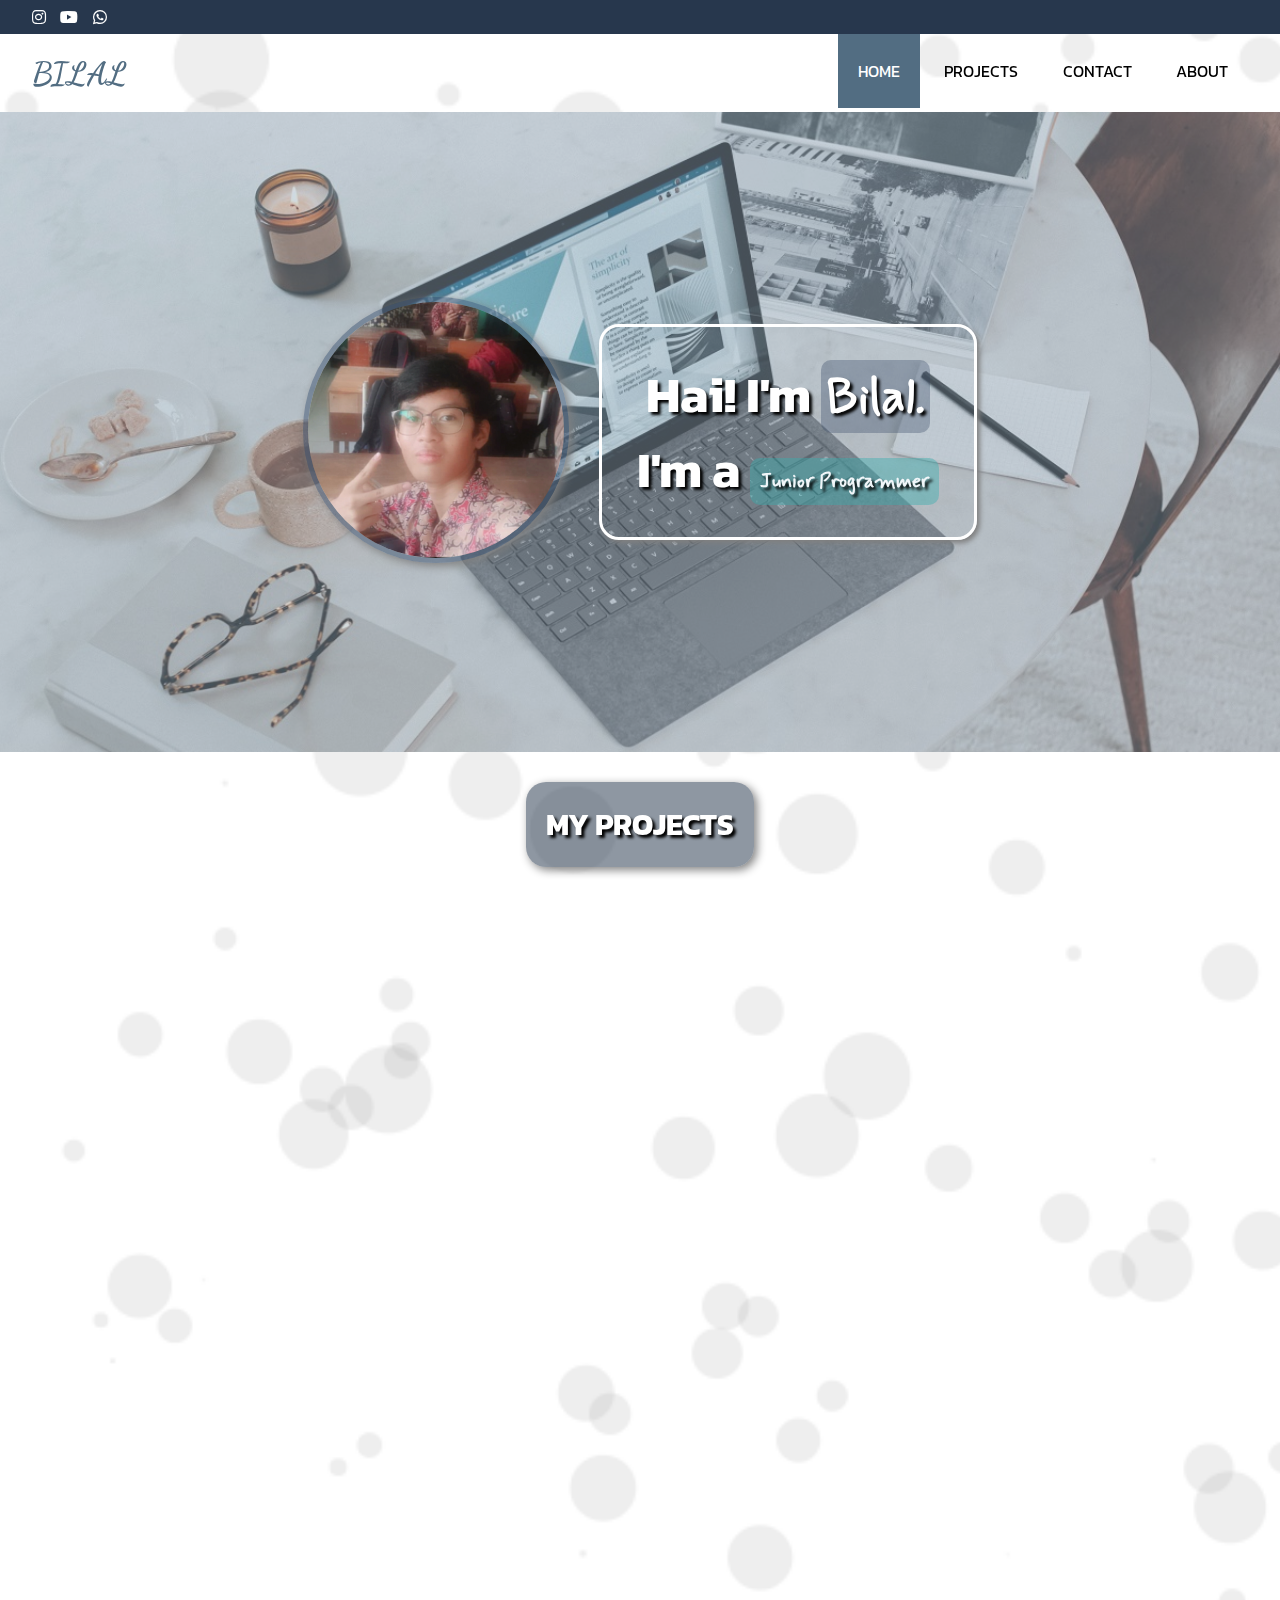
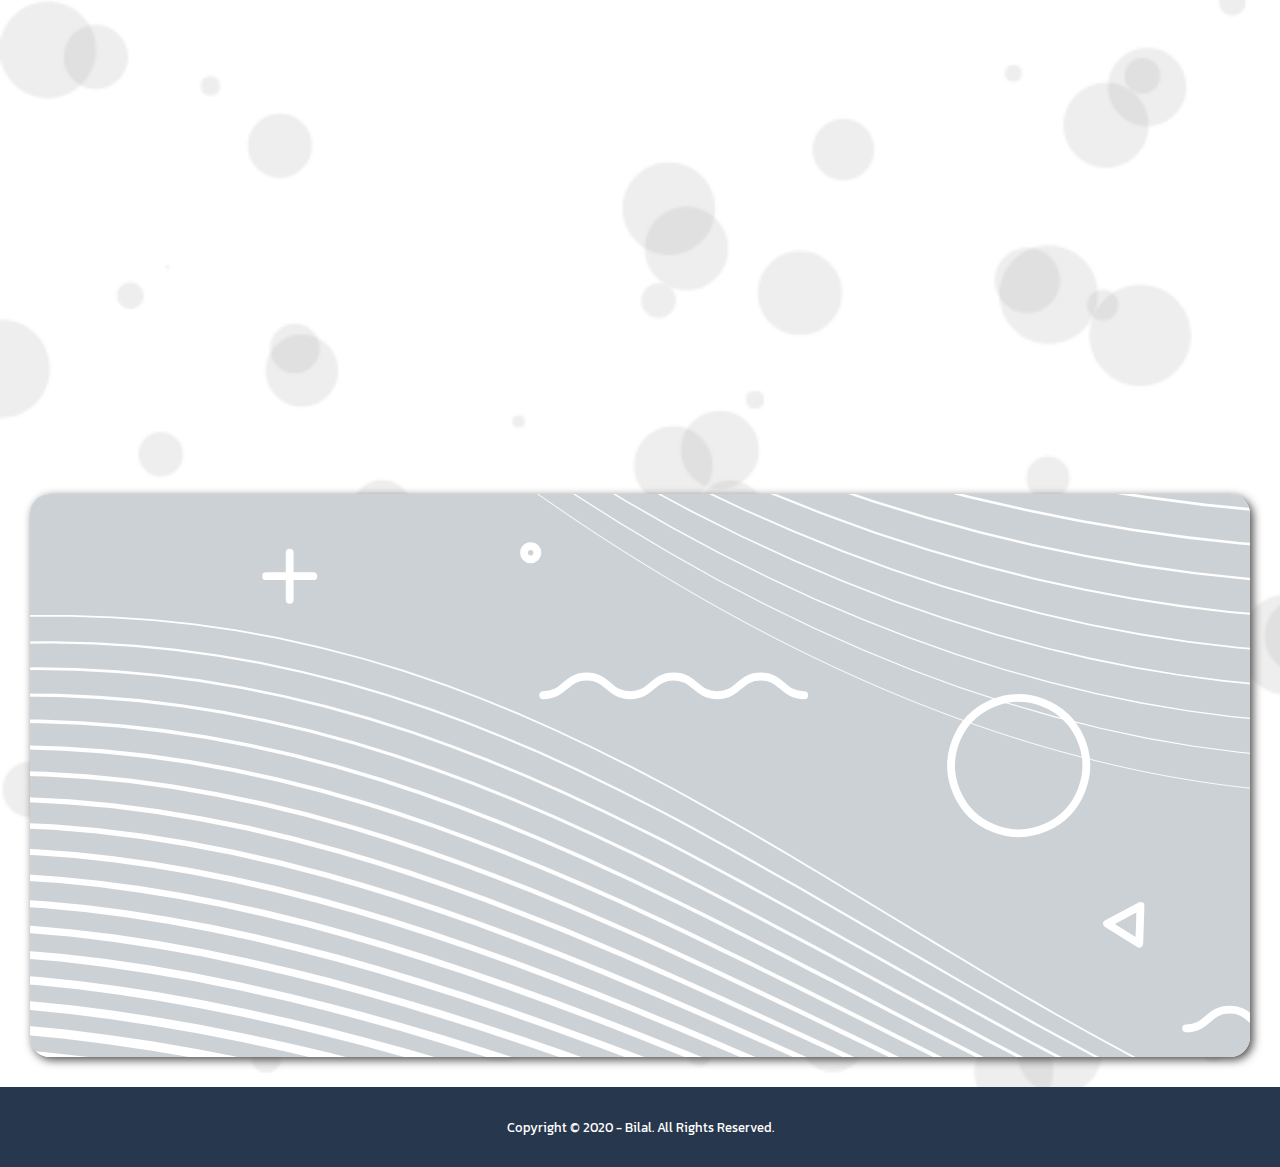
<file: index.html>
<!DOCTYPE html>
<html>
<head>
	<meta charset="utf-8">
	<meta name="viewport" content="width=device-width, initial-scale=1">
	<title>Home</title>
	<link rel="icon" href="img/icon.png" type="image/icon type">
	<link rel="preconnect" href="https://fonts.googleapis.com">
	<link rel="preconnect" href="https://fonts.gstatic.com" crossorigin>
	<link href="https://fonts.googleapis.com/css2?family=Dancing+Script&family=Kanit&family=Mynerve&family=Nunito+Sans&family=Pacifico&family=Roboto&family=WindSong&display=swap" rel="stylesheet">
	<link rel="stylesheet" type="text/css" href="css/style.css">
	<link rel="stylesheet" type="text/css" href="https://cdnjs.cloudflare.com/ajax/libs/font-awesome/5.13.0/css/all.min.css">
	<script src="https://code.jquery.com/jquery-3.5.1.min.js" integrity="sha256-9/aliU8dGd2tb6OSsuzixeV4y/faTqgFtohetphbbj0=" crossorigin="anonymous"></script>
	<link href="https://unpkg.com/aos@2.3.1/dist/aos.css" rel="stylesheet">
	<script src="https://unpkg.com/aos@2.3.1/dist/aos.js"></script>
</head>
<body>
	<!-- loader -->
	<!-- <div class="bg-loader">	
		<div class="loader"></div>
	</div> -->

	<!-- header -->
	<div class="medsos">
		<div class="container">
			<ul>
				<li data-aos="zoom-in-down" data-aos-once="true" data-aos-duration="1000" data-aos-delay="300"
				data-aos-easing="ease-in"><a href="https://www.instagram.com/chocolal_s/"><i class="fab fa-instagram"></i></a></li>
				<li data-aos="zoom-in-down" data-aos-once="true" data-aos-duration="1000" data-aos-delay="600"
				data-aos-easing="ease-in"><a href="https://www.youtube.com"><i class="fab fa-youtube"></i></a></li>
				<li data-aos="zoom-in-down" data-aos-once="true" data-aos-duration="1000" data-aos-delay="900"
				data-aos-easing="ease-in"><a href="https://wa.me/0895340180343?text="><i class="fab fa-whatsapp"></i></a></li>
			</ul>
		</div>
	</div>
	<header>
		<div class="container">
			<h1 data-aos="zoom-in-right" data-aos-once="true" data-aos-duration="1000" data-aos-delay="100"
			data-aos-easing="ease-out-cubic"><a href="index.html">BILAL</a></h1>
			<ul>
				<li class="active" data-aos="zoom-in-down" data-aos-once="true" data-aos-duration="1000" data-aos-delay="600"
				data-aos-easing="ease-in"><a href="index.html">HOME</a></li>
				<li data-aos="zoom-in-down" data-aos-once="true" data-aos-duration="1000" data-aos-delay="800"
				data-aos-easing="ease-in"><a href="service.html">PROJECTS</a></li>
				<li data-aos="zoom-in-down" data-aos-once="true" data-aos-duration="1000" data-aos-delay="1000"
				data-aos-easing="ease-in"><a href="contact.html">CONTACT</a></li>
				<li data-aos="zoom-in-down" data-aos-once="true" data-aos-duration="1000" data-aos-delay="1200"
				data-aos-easing="ease-in"><a href="about.html">ABOUT</a></li>
			</ul>
		</div>
	</header>	
	
	<!-- banner -->
	<section class="banner">
		<div class="container-oval">
			<img data-aos="fade-right" data-aos-once="true" data-aos-duration="1000" data-aos-delay="200"
			data-aos-easing="ease-in" src="img/pp.jpeg" class="oval-image">
		</div>
		<div class="jumbo" data-aos="fade-left" data-aos-once="true" data-aos-duration="1000" data-aos-delay="200"
		data-aos-easing="ease-in">
			<h1 data-aos="fade-left" data-aos-once="true" data-aos-duration="1000" data-aos-delay="1000"
			data-aos-easing="ease-in">Hai! I'm <span class="style2">Bilal.</span></h1>
			<h1 data-aos="fade-left" data-aos-once="true" data-aos-duration="1000" data-aos-delay="1500"
			data-aos-easing="ease-in">I'm a <span class="style1">Junior Programmer</span></h1>
		</div>
	</section>
	<!-- project -->
	<div class="main-content">
		<div class="content">
		<!-- my project -->
			<article id="my-project" class="my-project">
				<h3 data-aos="fade-down" data-aos-once="true" data-aos-duration="1000" data-aos-delay="100"
			data-aos-easing="ease-in">MY PROJECTS</h3>
				<!-- part 1 -->
				<div class="project-container" data-aos="fade-down" data-aos-once="true" data-aos-duration="1000" data-aos-delay="1000"
				data-aos-easing="ease-in">
					<div class="project">
						<img class="project-img" src="img/shooterio.png" alt="shooter io" width="300px" height="210px" >
						<h4 class="project-title">Shooter Io</h4>
						<p class="project-description">Game ShooterIo menggunakan platform Scratch.</p>
					</div>

					<div class="project">
						<img class="project-img" src="img/memory-game.png" alt="memory game" width="300px" height="210px" >
						<h4 class="project-title">Memory Game</h4>
						<p class="project-description">Game Memory Game menggunakan platform Phaser.</p>
					</div>
				</div>
				<!-- part 2 -->
				<div class="project-container" data-aos="fade-down" data-aos-once="true" data-aos-duration="1000" data-aos-delay="1000"
				data-aos-easing="ease-in">				
					<div class="project">
						<img class="project-img" src="img/mathfighter.png" alt="math fighter" width="300px" height="210px" >
						<h4 class="project-title">Math Fighter</h4>
						<p class="project-description">Game Math Fighter menggunakan Bahasa Pemrograman Javascript.</p>
					</div>
					<div class="project">
						<img class="project-img" src="img/huntingalien.png" alt="hunting alien" width="300px" height="210px" >
						<h4 class="project-title">Hunting Alien</h4>
						<p class="project-description">Game Hunting Alien menggunakan Bahasa Pemrograman Javascript.</p>
					</div>
				</div>
				<div class="project-container" data-aos="fade-down" data-aos-once="true" data-aos-duration="1000" data-aos-delay="100"
				data-aos-easing="ease-in">				
					<div class="project">
						<img class="project-img" src="img/florist-shop.png" alt="florist shop" width="300px" height="210px" >
						<h4 class="project-title">Florist Shop</h4>
						<p class="project-description">web E-commerce untuk Toko Bunga dan Karangan Bunga</p>
					</div>
				</div>
			</article>
		</div>
	</div>
	<!-- service -->
	<section class="service">
		<div class="container">
			<h3 data-aos="fade-down" data-aos-once="true" data-aos-duration="1000" data-aos-delay="100"
			data-aos-easing="ease-in">EXPERIENCE</h3>
			<div class="box" data-aos="fade-up" data-aos-once="true" data-aos-duration="1000" data-aos-delay="100"
			data-aos-easing="ease-in">
				<div class="col-1" data-aos="fade-down" data-aos-once="true" data-aos-duration="1000" data-aos-delay="600"
				data-aos-easing="ease-in">
					<div class="icon"><i class="fas fa-mobile"></i></div>
					<h4>GAME DEVELOPMENT <br>WITH PHASER</h4>
					<p>2 Years</p>
				</div>
				<div class="col-2" data-aos="fade-down" data-aos-once="true" data-aos-duration="1000" data-aos-delay="1100"
				data-aos-easing="ease-in">
					<div class="icon"><i class="fas fa-globe"></i></div>
					<h4>WEBSITE <br> DEVELOPMENT</h4>
					<p>1 Year</p>
				</div>
				<div class="col-3" data-aos="fade-down" data-aos-once="true" data-aos-duration="1000" data-aos-delay="1600"
				data-aos-easing="ease-in">
					<div class="icon"><i class="fas fa-edit"></i></div>
					<h4>VISUAL <br>DESIGN<br></h4>
					<p>1 Year</p>
				</div>
				<div class="col-4" data-aos="fade-down" data-aos-once="true" data-aos-duration="1000" data-aos-delay="2100"
				data-aos-easing="ease-in">
					<div class="icon"><i class="fas fa-chart-bar"></i></div>
					<h4>GAME DEVELOPMENT <br>WITH SCRATCH</h4>
					<p>1 Year</p>
				</div>
			</div>
		</div>
	</section>



	<!-- footer -->
	<footer>
		<div class="container">
			<small>Copyright &copy; 2020 - Bilal. All Rights Reserved.</small>
		</div>
	</footer>


	<!-- <script type="text/javascript">
		$(document).ready(function(){
			$(".bg-loader").hide();
		})
	</script> -->
	<script>
		AOS.init();
	</script>
</body>
</html>
</file>
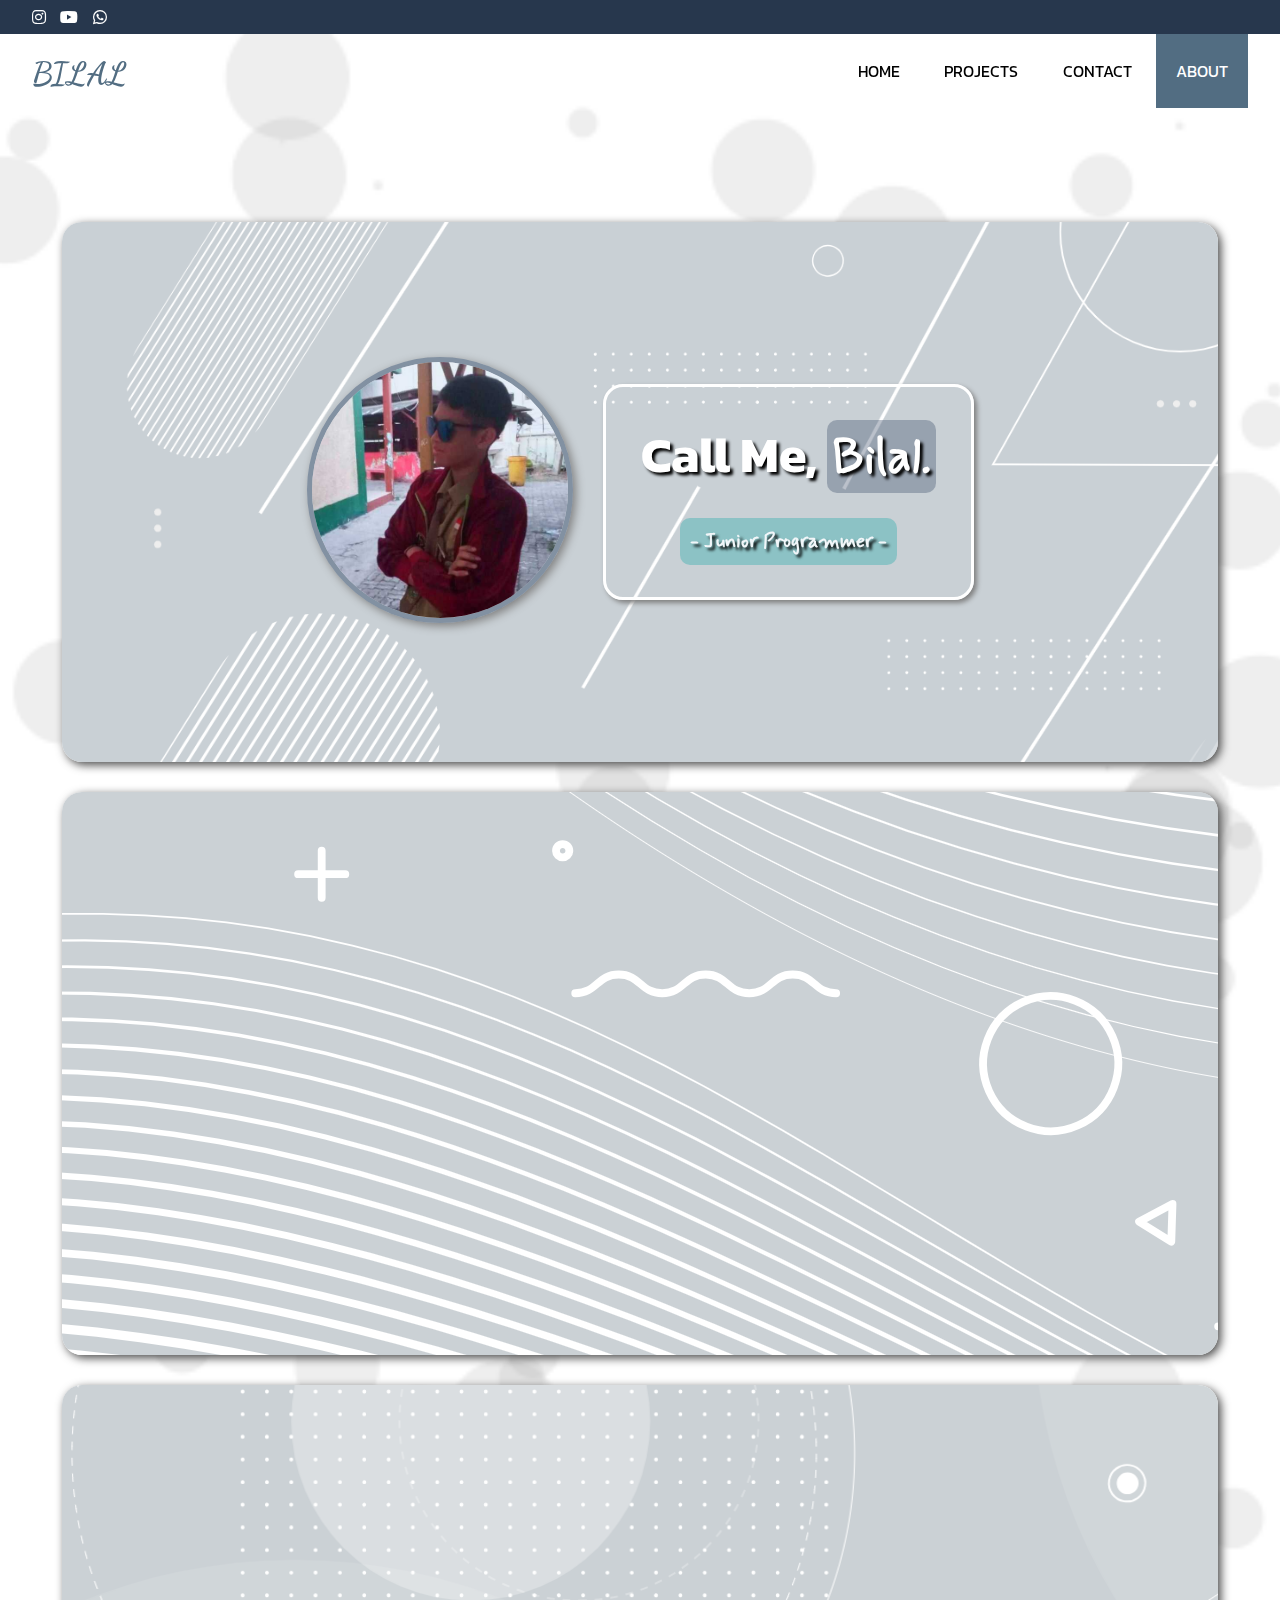
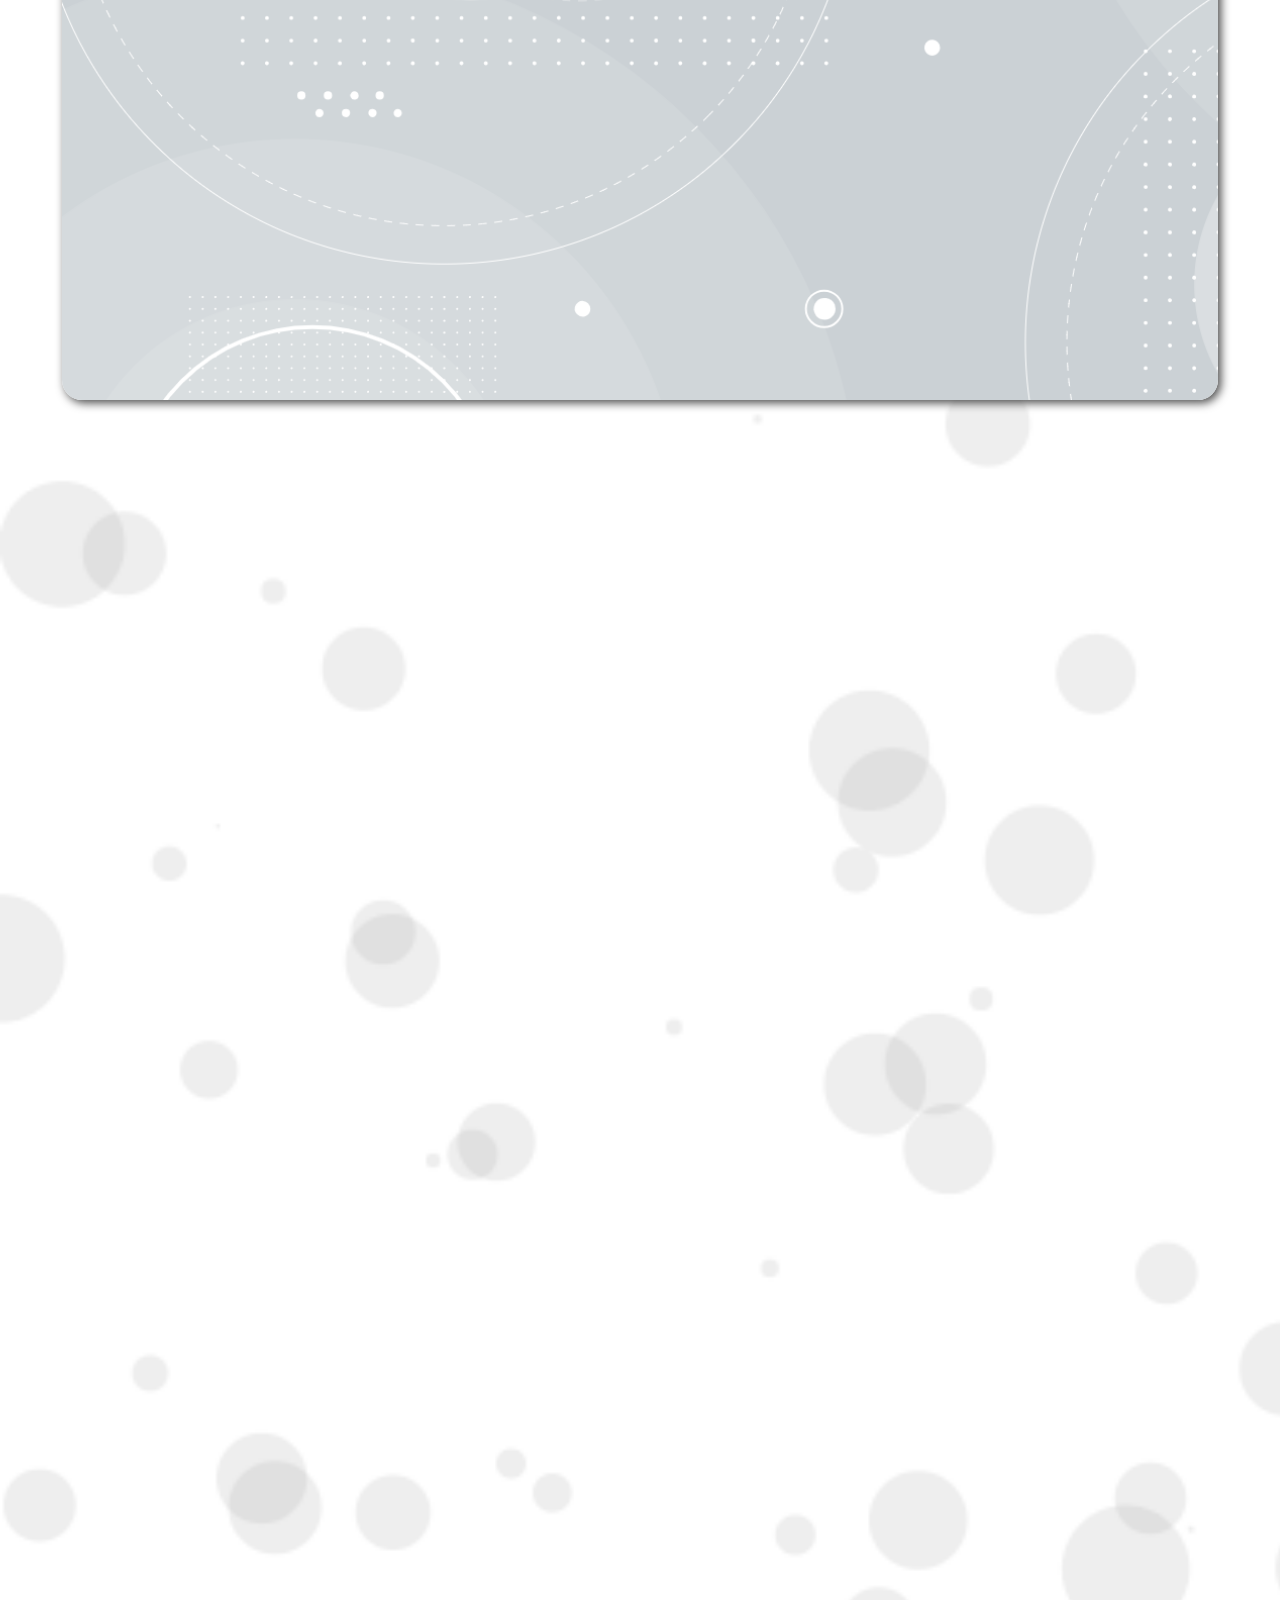
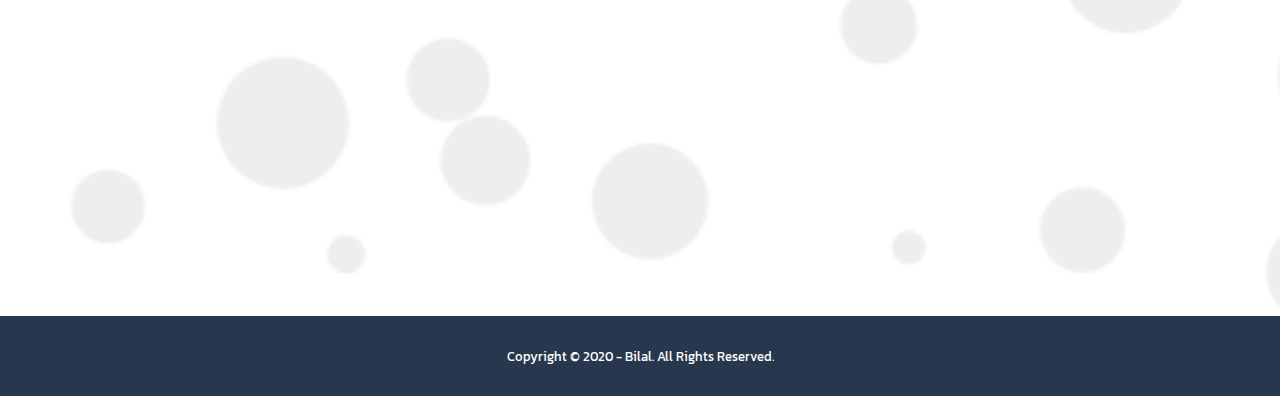
<file: about.html>
<!DOCTYPE html>
<html>

<head>
	<meta charset="utf-8">
	<meta name="viewport" content="width=device-width, initial-scale=1">
	<title>About Me</title>
	<link rel="icon" href="img/icon.png" type="image/icon type">
	<link rel="preconnect" href="https://fonts.googleapis.com">
	<link rel="preconnect" href="https://fonts.gstatic.com" crossorigin>
	<link
		href="https://fonts.googleapis.com/css2?family=Dancing+Script&family=Kanit&family=Mynerve&family=Nunito+Sans&family=Pacifico&family=Roboto&family=WindSong&display=swap"
		rel="stylesheet">
	<link rel="stylesheet" type="text/css" href="css/style.css">
	<link rel="stylesheet" type="text/css"
		href="https://cdnjs.cloudflare.com/ajax/libs/font-awesome/5.13.0/css/all.min.css">
	<script src="https://code.jquery.com/jquery-3.5.1.min.js"
		integrity="sha256-9/aliU8dGd2tb6OSsuzixeV4y/faTqgFtohetphbbj0=" crossorigin="anonymous"></script>
	<link href="https://unpkg.com/aos@2.3.1/dist/aos.css" rel="stylesheet">
	<script src="https://unpkg.com/aos@2.3.1/dist/aos.js"></script>
</head>

<body>
	<!-- loader -->
	<!-- <div class="bg-loader">
		<div class="loader"></div>
	</div> -->

	<!-- header -->
	<div class="medsos">
		<div class="container">
			<ul>
				<li data-aos="zoom-in-down" data-aos-once="true" data-aos-duration="1000" data-aos-delay="300"
					data-aos-easing="ease-in"><a href="https://www.instagram.com/chocolal_s/"><i
							class="fab fa-instagram"></i></a></li>
				<li data-aos="zoom-in-down" data-aos-once="true" data-aos-duration="1000" data-aos-delay="600"
					data-aos-easing="ease-in"><a href="https://www.youtube.com"><i class="fab fa-youtube"></i></a></li>
				<li data-aos="zoom-in-down" data-aos-once="true" data-aos-duration="1000" data-aos-delay="900"
					data-aos-easing="ease-in"><a href="https://wa.me/0895340180343?text="><i
							class="fab fa-whatsapp"></i></a></li>
			</ul>
		</div>
	</div>
	<header>
		<div class="container">
			<h1 data-aos="zoom-in-right" data-aos-once="true" data-aos-duration="1000" data-aos-delay="100"
				data-aos-easing="ease-out-cubic"><a href="index.html">BILAL</a></h1>
			<ul>
				<li data-aos="zoom-in-down" data-aos-once="true" data-aos-duration="1000" data-aos-delay="600"
					data-aos-easing="ease-in"><a href="index.html">HOME</a></li>
				<li data-aos="zoom-in-down" data-aos-once="true" data-aos-duration="1000" data-aos-delay="800"
					data-aos-easing="ease-in"><a href="service.html">PROJECTS</a></li>
				<li data-aos="zoom-in-down" data-aos-once="true" data-aos-duration="1000" data-aos-delay="1000"
					data-aos-easing="ease-in"><a href="contact.html">CONTACT</a></li>
				<li class="active" data-aos="zoom-in-down" data-aos-once="true" data-aos-duration="1000"
					data-aos-delay="1200" data-aos-easing="ease-in"><a href="about.html">ABOUT</a></li>
			</ul>
		</div>
	</header>

	<!-- label -->
	<!-- <section class="label">
		<div class="container-label">
		</div>
	</section> -->

	<!-- about -->
	<section class="aboutPage">
		<div class="container">
			<div class="about-bg">
				<div class="container-oval" data-aos="fade-right" data-aos-once="true" data-aos-duration="1000"
					data-aos-delay="200" data-aos-easing="ease-in">
					<img src="img/pp2.jpeg" alt="" class="oval-image2">
				</div>
				<div class="jumbo" data-aos="fade-left" data-aos-once="true" data-aos-duration="1000"
					data-aos-delay="200" data-aos-easing="ease-in">
					<h1 data-aos="fade-left" data-aos-once="true" data-aos-duration="1000" data-aos-delay="1000"
						data-aos-easing="ease-in">Call Me, <span class="style2">Bilal.</span></h1>
					<h1 data-aos="fade-left" data-aos-once="true" data-aos-duration="1000" data-aos-delay="1500"
						data-aos-easing="ease-in"><span class="style1">- Junior Programmer -</span></h1>
				</div>
			</div>
			<section class="service">
				<div class="container">
					<h3 data-aos="fade-down" data-aos-once="true" data-aos-duration="1000" data-aos-delay="100"
						data-aos-easing="ease-in">EXPERIENCE</h3>
					<div class="box" data-aos="fade-up" data-aos-once="true" data-aos-duration="1000"
						data-aos-delay="100" data-aos-easing="ease-in">
						<div class="col-1" data-aos="fade-down" data-aos-once="true" data-aos-duration="1000"
							data-aos-delay="600" data-aos-easing="ease-in">
							<div class="icon"><i class="fas fa-mobile"></i></div>
							<h4>GAME DEVELOPMENT <br>WITH PHASER</h4>
							<p>2 Years</p>
						</div>
						<div class="col-2" data-aos="fade-down" data-aos-once="true" data-aos-duration="1000"
							data-aos-delay="1100" data-aos-easing="ease-in">
							<div class="icon"><i class="fas fa-globe"></i></div>
							<h4>WEBSITE <br> DEVELOPMENT</h4>
							<p>1 Year</p>
						</div>
						<div class="col-3" data-aos="fade-down" data-aos-once="true" data-aos-duration="1000"
							data-aos-delay="1600" data-aos-easing="ease-in">
							<div class="icon"><i class="fas fa-edit"></i></div>
							<h4>VISUAL <br>DESIGN<br></h4>
							<p>1 Year</p>
						</div>
						<div class="col-4" data-aos="fade-down" data-aos-once="true" data-aos-duration="1000"
							data-aos-delay="2100" data-aos-easing="ease-in">
							<div class="icon"><i class="fas fa-chart-bar"></i></div>
							<h4>GAME DEVELOPMENT <br>WITH SCRATCH</h4>
							<p>1 Year</p>
						</div>
					</div>
				</div>
			</section>
			<!-- <img src="img/banner.jpg" width="100%"> -->
			<!-- about -->
			<section class="about">
				<div class="container">
					<h3 data-aos="fade-down" data-aos-once="true" data-aos-duration="1000" data-aos-delay="200"
						data-aos-easing="ease-in">ABOUT</h3>
					<div class="text-about" data-aos="fade-in" data-aos-once="true" data-aos-duration="1000"
						data-aos-delay="1000" data-aos-easing="ease-in">
						<p class="left-p" data-aos="fade-down" data-aos-once="true" data-aos-duration="1000"
							data-aos-delay="1500" data-aos-easing="ease-in">"I'm Bilal, Junior Programmer<br>
							17 Years old student<br>
							who lives in Surabaya.<br>
							I started to learn coding<br>
							when i was in middle school.<br>
							I was learning Scratch<br>
							with my own code."</p>


						<p class="right-p" data-aos="fade-down" data-aos-once="true" data-aos-duration="1000"
							data-aos-delay="2500" data-aos-easing="ease-in">"From that day,<br>
							I become a fan of coding<br>
							and started to learn more,<br>
							for example Javascript Game<br>
							using Phaser Framework<br>
							and also Web Development."<br><br><b><strong>-Bilal</strong></b></p>
					</div>
				</div>
			</section>
		</div>
	</section>

	<!-- SKills -->
	<section id="skill">
		<div class="section-container">
			<h3 data-aos="fade-down" data-aos-once="true" data-aos-duration="1000" data-aos-delay="500"
				-aos-easing="ease-in" data-aos-offset="100">SKILLS</h3>
			<h2 class="section-subtitle" data-aos="fade-up" data-aos-once="true" data-aos-duration="1000"
				data-aos-delay="500" -aos-easing="ease-in" data-aos-offset="100">My Technical Skill for 3 years Learn
				Coding</h2>
			<div class="skills-flex">
				<div class="skill-item" data-aos="fade-right" data-aos-once="true" data-aos-duration="1000"
					data-aos-delay="500" -aos-easing="ease-in" data-aos-offset="100">
					<img src="img/scratch.png" alt="Scratch">
					<h4>Game Development With Scratch</h4>
					<p>1 Year</p>
				</div>
				<div class="skill-item" data-aos="zoom-in" data-aos-once="true" data-aos-duration="1000"
					data-aos-delay="500" -aos-easing="ease-in" data-aos-offset="100">
					<img src="img/phaser.png" alt="phaser">
					<h4>Game Development With Phaser</h4>
					<p>2 Years</p>
				</div>
				<div class="skill-item" data-aos="fade-left" data-aos-once="true" data-aos-duration="1000"
					data-aos-delay="500" -aos-easing="ease-in" data-aos-offset="100">
					<img src="img/html.png" alt="HTML">
					<h4>Website Development</h4>
					<p>1 Year</p>
				</div>
			</div>
		</div>
	</section>
	<section id="activity">
		<div class="section-container">
			<h3 class="section-title" data-aos="fade-down" data-aos-once="true" data-aos-duration="1000"
				data-aos-delay="500" -aos-easing="ease-in" data-aos-offset="100">Activity</h3>
			<h2 class="section-subtitle" data-aos="fade-up" data-aos-once="true" data-aos-duration="1000"
				data-aos-delay="500" -aos-easing="ease-in" data-aos-offset="100">My Activity</h2>
			<div class="activity-flex">
				<div class="activity-item" data-aos="fade-down-right" data-aos-once="true" data-aos-duration="1000"
					data-aos-delay="500" -aos-easing="ease-in" data-aos-offset="100">
					<img src="img/activity1.jpg" alt="1">
				</div>
				<div class="activity-item" data-aos="flip-up" data-aos-once="true" data-aos-duration="1000"
					data-aos-delay="500" -aos-easing="ease-in" data-aos-offset="100">
					<img src="img/activity2.jpg" alt="2">
				</div>
				<div class="activity-item" data-aos="fade-down-left" data-aos-once="true" data-aos-duration="1000"
					data-aos-delay="500" -aos-easing="ease-in" data-aos-offset="100">
					<img src="img/activity3.jpg" alt="3">
				</div>
				<div class="activity-item" data-aos="fade-up-right" data-aos-once="true" data-aos-duration="1000"
					data-aos-delay="500" -aos-easing="ease-in" data-aos-offset="100">
					<img src="img/activity4.jpg" alt="4">
				</div>
				<div class="activity-item" data-aos="flip-down" data-aos-once="true" data-aos-duration="1000"
					data-aos-delay="500" -aos-easing="ease-in" data-aos-offset="100">
					<img src="img/activity5.jpg" alt="5">
				</div>
				<div class="activity-item" data-aos="fade-up-left" data-aos-once="true" data-aos-duration="1000"
					data-aos-delay="500" -aos-easing="ease-in" data-aos-offset="100">
					<img src="img/activity6.jpg" alt="6">
				</div>
			</div>
		</div>
	</section>

	<!-- footer -->
	<footer>
		<div class="container">
			<small>Copyright &copy; 2020 - Bilal. All Rights Reserved.</small>
		</div>
	</footer>

	<script>
		AOS.init();
	</script>
	<!-- <script type="text/javascript">
		$(document).ready(function(){
			$(".bg-loader").hide();
		})
	</script> -->
</body>

</html>
</file>
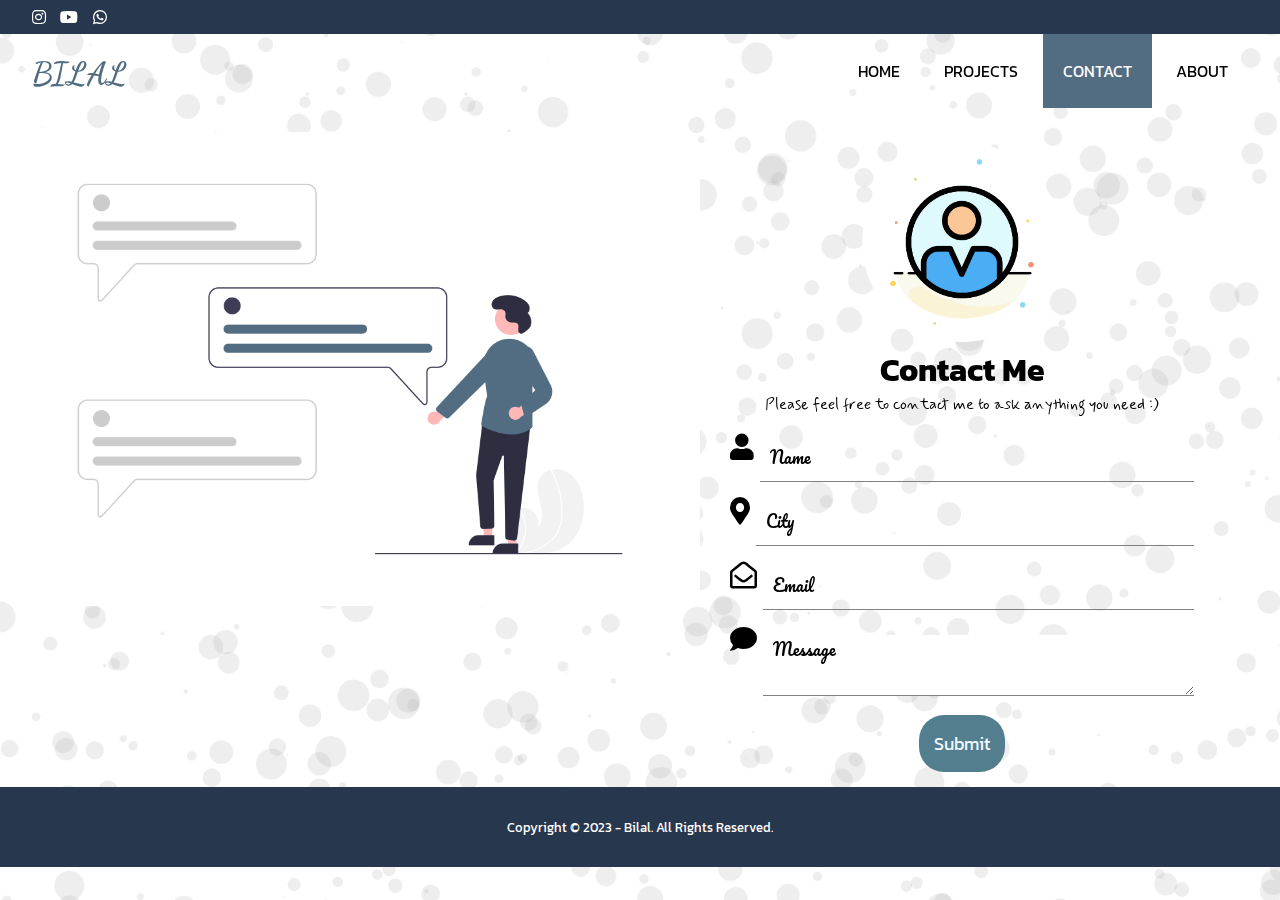
<file: contact.html>
<!DOCTYPE html>
<html>
<head>
	<meta charset="utf-8">
	<meta name="viewport" content="width=device-width, initial-scale=1">
	<title>Contact Me</title>
	<link rel="icon" href="img/icon.png" type="image/icon type">
	<link rel="preconnect" href="https://fonts.googleapis.com">
<link rel="preconnect" href="https://fonts.gstatic.com" crossorigin>
<link href="https://fonts.googleapis.com/css2?family=Dancing+Script&family=Kanit&family=Mynerve&family=Nunito+Sans&family=Pacifico&family=Roboto&family=WindSong&display=swap" rel="stylesheet">
	<link rel="stylesheet" type="text/css" href="css/style.css">
	<link rel="stylesheet" type="text/css" href="https://cdnjs.cloudflare.com/ajax/libs/font-awesome/5.13.0/css/all.min.css">
	<script src="https://code.jquery.com/jquery-3.5.1.min.js" integrity="sha256-9/aliU8dGd2tb6OSsuzixeV4y/faTqgFtohetphbbj0=" crossorigin="anonymous"></script>
	<link href="https://unpkg.com/aos@2.3.1/dist/aos.css" rel="stylesheet">
	<script src="https://unpkg.com/aos@2.3.1/dist/aos.js"></script>
	<style>
		.contact-container {
		  display: flex;
		  justify-content:inline-block;
		}
		
		.illustration-img {
		  margin: 0px;
		  width: 700px;
		  border-radius: 20px;
		}
		
		.contact {
		  display: inline-block;
		  margin: 10px 30px;
		  text-align: center;
		}
		
		.profile-contact-img {
		  width: 200px;
		  border-radius: 50%;
		}
		
		.form-container {
		  display: flex;
		  justify-content: center;
		  flex-direction: column;
		}
		
		.input-container {
		  display: flex;
		  justify-content: center;
		  align-items: flex-start;
		}
		
		.icon1 {
		  margin-right: 6px;
		}
		
		.fa-user,
		.fa-map-marker-alt,
		.fa-envelope-open,
		.fa-comment {
		  font-size: 27px;
		}
		
		.form-label {
		  position: absolute;
		  left: 10px;
		  top: 10px;
		  font-family: 'Pacifico', cursive;
		}
		
		.form-input {
		  position: relative;
		  width: 100%;
		  border-bottom: 1px solid grey;
		  outline: none;
		  height: 48px;
		  margin-bottom: 15px;
		  padding: 0;
		}
		
		.input-item {
		  position: absolute;
		  top: 0;
		  left: 0;
		  border-style: none;
		  outline: none;
		  background-color: transparent;
		  padding: 0;
		  margin: 0;
		  font-size: 15px;
		  height: 100%;
		}
		
		.textarea-container {
		  display: flex;
		  justify-content: center;
		}
		
		.form-textarea {
		  position: relative;
		}
		
		.textarea {
		  border-style: none;
		  border-bottom: 1px solid grey;
		  outline: none;
		  margin-top: 10px;
		}
		
		.submit {
		  border-style: none;
		  border-radius: 25px;
		  color: aliceblue;
		  background-color: rgb(83, 126, 141);
		  margin: 15px 5px 5px 5px;
		  cursor: pointer;
		  padding: 15px;
		  font-family: 'Kanit', sans-serif;
		  font-size: 18px;
		}
		
		.input-item:focus + .form-label {
		  top: -5px;
		  left: -2px;
		  font-size: 10px;
		}
		
		.textarea:focus + .form-label {
		  top: -5px;
		  left: -2px;
		  font-size: 10px;
		}
		
		.input-item:not(:placeholder-shown).input-item:not(:focus) + .form-label {
		  top: -2px;
		  left: -2px;
		  font-size: 10px;
		  color: rgb(138, 130, 130);
		}
		
		.textarea:not(:placeholder-shown).textarea:not(:focus) + .form-label {
		  top: -2px;
		  left: -2px;
		  font-size: 10px;
		  color: rgb(138, 130, 130);
		}

		.contact p{
			font-family: 'Mynerve', cursive;
		}
		main{
			margin-top: 20px;
		}
	</style>
</head>
<body>
	<!-- loader -->
	<!-- <div class="bg-loader">
		<div class="loader"></div>
	</div> -->

	<!-- header -->
	<div class="medsos">
		<div class="container">
			<ul>
				<li data-aos="zoom-in-down" data-aos-once="true" data-aos-duration="1000" data-aos-delay="300"
				data-aos-easing="ease-in"><a href="https://www.instagram.com/chocolal_s/"><i class="fab fa-instagram"></i></a></li>
				<li data-aos="zoom-in-down" data-aos-once="true" data-aos-duration="1000" data-aos-delay="600"
				data-aos-easing="ease-in"><a href="https://www.youtube.com"><i class="fab fa-youtube"></i></a></li>
				<li data-aos="zoom-in-down" data-aos-once="true" data-aos-duration="1000" data-aos-delay="900"
				data-aos-easing="ease-in"><a href="https://wa.me/0895340180343?text="><i class="fab fa-whatsapp"></i></a></li>
			</ul>
		</div>
	</div>
	<header>
		<div class="container">
			<h1 data-aos="zoom-in-right" data-aos-once="true" data-aos-duration="1000" data-aos-delay="100"
			data-aos-easing="ease-out-cubic"><a href="index.html">BILAL</a></h1>
			<ul>
				<li data-aos="zoom-in-down" data-aos-once="true" data-aos-duration="1000" data-aos-delay="600"
				data-aos-easing="ease-in"><a href="index.html">HOME</a></li>
				<li data-aos="zoom-in-down" data-aos-once="true" data-aos-duration="1000" data-aos-delay="800"
				data-aos-easing="ease-in"><a href="service.html">PROJECTS</a></li>
				<li class="active" data-aos="zoom-in-down" data-aos-once="true" data-aos-duration="1000" data-aos-delay="1000"
				data-aos-easing="ease-in"><a href="contact.html">CONTACT</a></li>
				<li data-aos="zoom-in-down" data-aos-once="true" data-aos-duration="1000" data-aos-delay="1200"
				data-aos-easing="ease-in"><a href="about.html">ABOUT</a></li>
			</ul>
		</div>
	</header>

	<main>
        <div class="contact-container">
            <div class="ilustration">
                <img class="illustration-img" src="img/contact-illustration1.png" alt="" width="800px" data-aos="fade-right" data-aos-once="true" data-aos-duration="1000" data-aos-delay="600"
				data-aos-easing="ease-in">
            </div>
            <div class="contact">
                <img class="profile-contact-img" src="img/profile-contact2.png" alt="" data-aos="fade-down" data-aos-once="true" data-aos-duration="1000" data-aos-delay="600"
				data-aos-easing="ease-in">
                <h1 data-aos="fade-down" data-aos-once="true" data-aos-duration="1000" data-aos-delay="1600"
				data-aos-easing="ease-in">Contact Me</h1>
                <p data-aos="fade-down" data-aos-once="true" data-aos-duration="1000" data-aos-delay="1300"
				data-aos-easing="ease-in">Please feel free to contact me to ask anything you need :)</p><br>

                <form action="https://formsubmit.co/bilalsanayumajid@gmail.com" method="POST">
                    <input type="hidden" name="_captcha" value="false">
                    <input type="hidden" name="_next" class="next">
                    <div class="form-container">
                        <div class="input-container" data-aos="fade-left" data-aos-once="true" data-aos-duration="1000" data-aos-delay="1000"
						data-aos-easing="ease-in">
                            <div class="icon1">
                                <i class="fas fa-user"></i>
                            </div>
                            <div class="form-input">
                                <input class="input-item" type="text" name="name" id="name" placeholder=" " required>
                                <label for="name" class="form-label">Name</label>
                            </div>
                        </div>

                        <div class="input-container" data-aos="fade-left" data-aos-once="true" data-aos-duration="1000" data-aos-delay="1500"
						data-aos-easing="ease-in">
                            <div class="icon1">
                                <i class="fas fa-map-marker-alt"></i>
                            </div>
                            <div class="form-input">
                                <input class="input-item" type="text" name="city" id="city" placeholder=" " required>
                                <label for="city" class="form-label">City</label>
                            </div>
                        </div>

                        <div class="input-container" data-aos="fade-left" data-aos-once="true" data-aos-duration="1000" data-aos-delay="2000"
						data-aos-easing="ease-in">
                            <div class="icon1">
                                <i class="far fa-envelope-open"></i>
                            </div>
                            <div class="form-input">
                                <input class="input-item" type="text" name="email" id="email" placeholder=" " required>
                                <label for="email" class="form-label">Email</label>
                            </div>
                        </div>

                        <div class="textarea-container" data-aos="fade-left" data-aos-once="true" data-aos-duration="1000" data-aos-delay="2500"
						data-aos-easing="ease-in">
                            <div class="icon1">
                                <i class="fas fa-comment"></i>
                            </div>
                            <div class="form-textarea">
                                <textarea class="textarea" type="text" name="message" id="message" cols="52" rows="4"
                                    placeholder=" " required></textarea>
                                <label for="message" class="form-label">Message</label>
                            </div>
                        </div>

                    </div>
                    <input type="submit" value="Submit" class="submit" data-aos="zoom-in-up" data-aos-once="true" data-aos-duration="1000" data-aos-delay="100"
					data-aos-easing="ease-in">
                </form>
            </div>
        </div>
	</main>

	<!-- footer -->
	<footer>
		<div class="container">
			<small>Copyright &copy; 2023 - Bilal. All Rights Reserved.</small>
		</div>
	</footer>


	<script type="text/javascript">
		// $(document).ready(function(){
		// 	$(".bg-loader").hide();
		// })

		var btnSubmit = document.querySelector(".submit");
	console.log(btnSubmit);
	var modal = document.querySelector(".modal-container");
	console.log(modal);
	
	if (btnSubmit) {
	  btnSubmit.addEventListener("click", function () {
		modal.classList.add("show");
		const next = document.querySelector(".next");
		// console.log(next);
		next.setAttribute(
		  "value",
		  "https://portofolio-bilal.netlify.app/contact.html"
		);
	  });
	}
	AOS.init()
	</script>
</body>
</html>
</file>
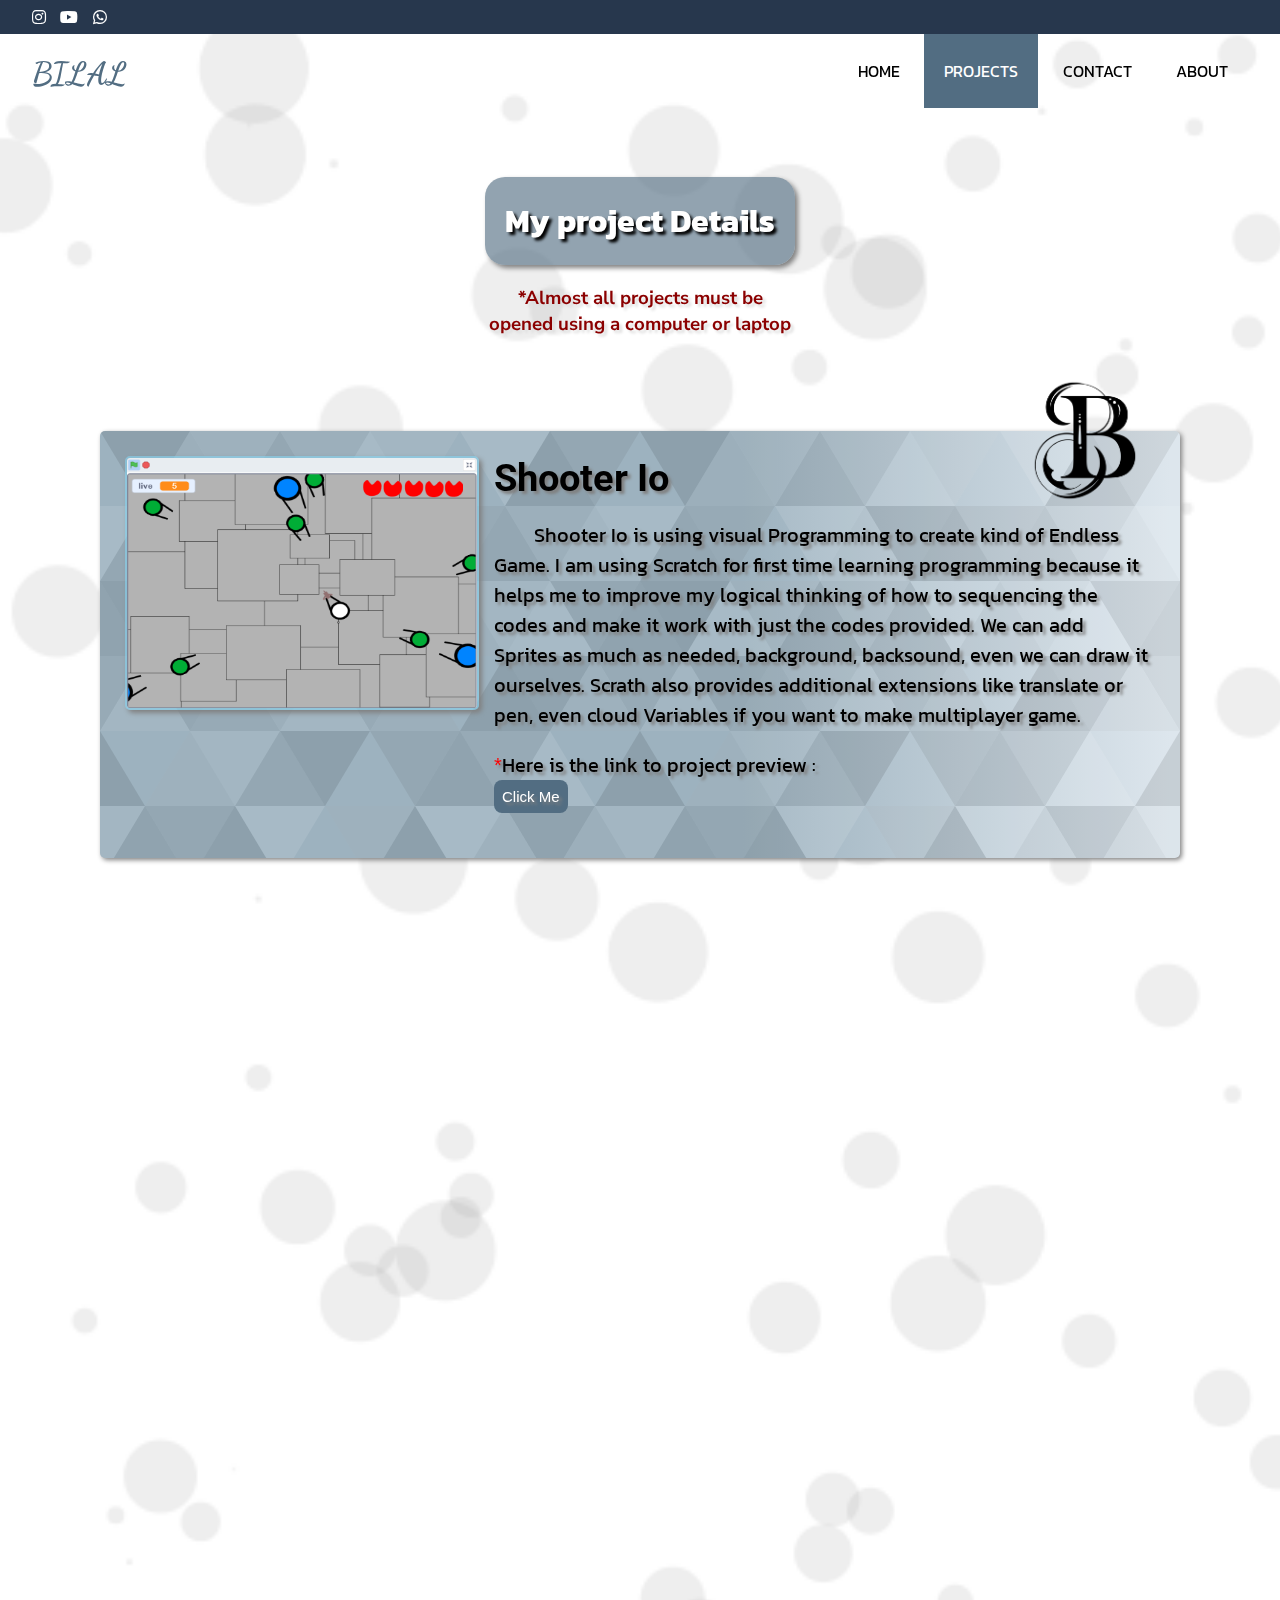
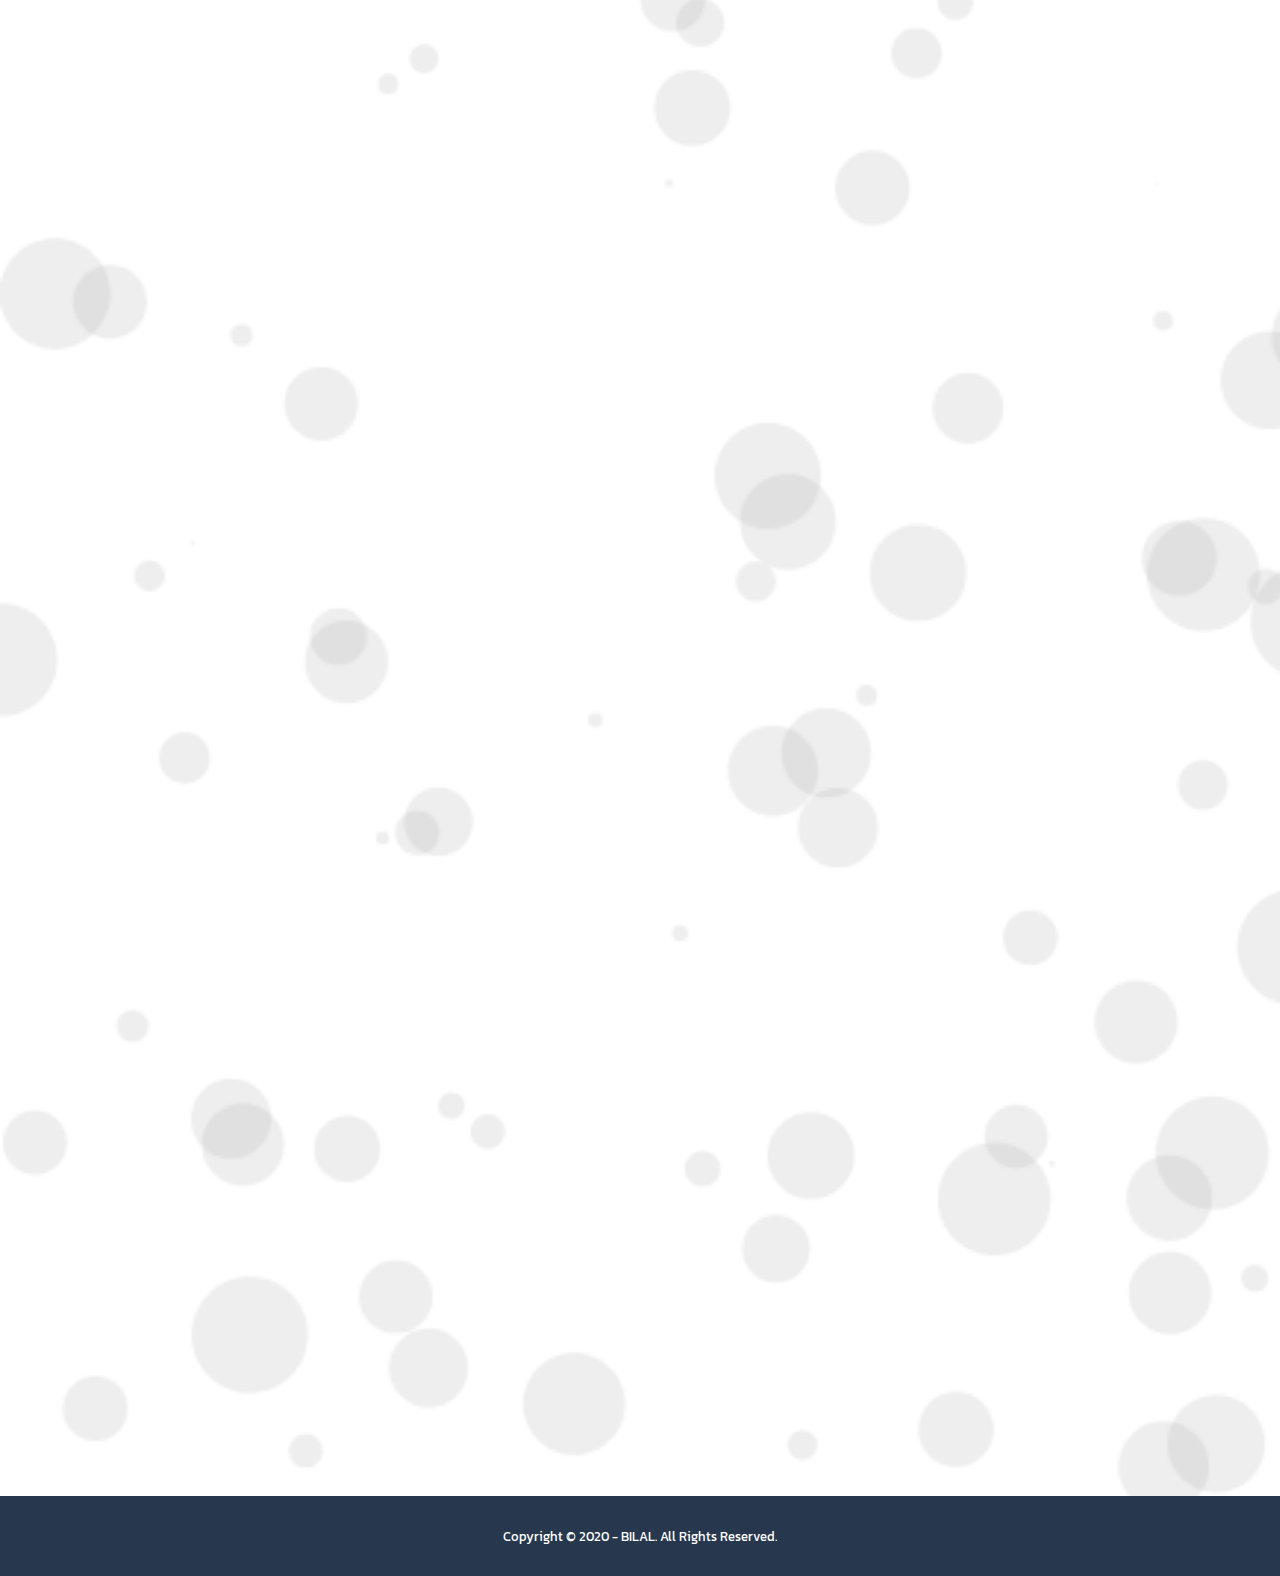
<file: service.html>
<!DOCTYPE html>
<html>
<head>
	<meta charset="utf-8">
	<meta name="viewport" content="width=device-width, initial-scale=1">
	<title>My Projects</title>
    <link rel="icon" href="img/icon.png" type="image/icon type">
	<link rel="preconnect" href="https://fonts.googleapis.com">
	<link rel="preconnect" href="https://fonts.gstatic.com" crossorigin>
	<link href="https://fonts.googleapis.com/css2?family=Dancing+Script&family=Kanit&family=Mynerve&family=Nunito+Sans&family=Pacifico&family=Roboto&family=WindSong&display=swap" rel="stylesheet">
	<link rel="stylesheet" type="text/css" href="css/style.css">
	<link rel="stylesheet" type="text/css" href="https://cdnjs.cloudflare.com/ajax/libs/font-awesome/5.13.0/css/all.min.css">
	<script src="https://code.jquery.com/jquery-3.5.1.min.js" integrity="sha256-9/aliU8dGd2tb6OSsuzixeV4y/faTqgFtohetphbbj0=" crossorigin="anonymous"></script>
	<link href="https://unpkg.com/aos@2.3.1/dist/aos.css" rel="stylesheet">
	<script src="https://unpkg.com/aos@2.3.1/dist/aos.js"></script>
	<style>
		.page-title {
    padding: 10px;
    margin: 55px 0 0 0;
}

.page-title h1{
    text-align: center;
    padding: 20px;
	background-color: #526d82a1;
	color:white;
	border-radius: 20px;
	box-shadow: 3px 3px 5px gray;
	text-shadow: 3px 3px 3px black;
	justify-content: center;
	width: fit-content;
	margin-left: auto;
	margin-right: auto;
}

.page-title h3{
    text-align: center;
    padding: 20px;
	/* background-color: #526d82a1; */
	color:darkred;
	border-radius: 20px;
	/* box-shadow: 3px 3px 5px gray; */
	text-shadow: 3px 3px 3px gainsboro;
	justify-content: center;
	width: fit-content;
	margin-left: auto;
	margin-right: auto;
    font-family: 'Nunito Sans', sans-serif;
}

.all-projects{
    margin-top: 5%;
}

.project-detail{
    margin: 50px 100px 100px;
    padding: 20px;
    border-radius: 5px;
    /* background-image: url('../img/bg-project.png');
    background-size: cover; */
	background-color: #DDE6ED;
background-image: url("data:image/svg+xml,%3Csvg xmlns='http://www.w3.org/2000/svg' width='100%25'%3E%3Cdefs%3E%3ClinearGradient id='a' gradientUnits='userSpaceOnUse' x1='0' x2='0' y1='0' y2='100%25' gradientTransform='rotate(90,720,350)'%3E%3Cstop offset='0' stop-color='%23DDE6ED'/%3E%3Cstop offset='1' stop-color='%239DB2BF'/%3E%3C/linearGradient%3E%3Cpattern patternUnits='userSpaceOnUse' id='b' width='540' height='450' x='0' y='0' viewBox='0 0 1080 900'%3E%3Cg fill-opacity='0.1'%3E%3Cpolygon fill='%23444' points='90 150 0 300 180 300'/%3E%3Cpolygon points='90 150 180 0 0 0'/%3E%3Cpolygon fill='%23AAA' points='270 150 360 0 180 0'/%3E%3Cpolygon fill='%23DDD' points='450 150 360 300 540 300'/%3E%3Cpolygon fill='%23999' points='450 150 540 0 360 0'/%3E%3Cpolygon points='630 150 540 300 720 300'/%3E%3Cpolygon fill='%23DDD' points='630 150 720 0 540 0'/%3E%3Cpolygon fill='%23444' points='810 150 720 300 900 300'/%3E%3Cpolygon fill='%23FFF' points='810 150 900 0 720 0'/%3E%3Cpolygon fill='%23DDD' points='990 150 900 300 1080 300'/%3E%3Cpolygon fill='%23444' points='990 150 1080 0 900 0'/%3E%3Cpolygon fill='%23DDD' points='90 450 0 600 180 600'/%3E%3Cpolygon points='90 450 180 300 0 300'/%3E%3Cpolygon fill='%23666' points='270 450 180 600 360 600'/%3E%3Cpolygon fill='%23AAA' points='270 450 360 300 180 300'/%3E%3Cpolygon fill='%23DDD' points='450 450 360 600 540 600'/%3E%3Cpolygon fill='%23999' points='450 450 540 300 360 300'/%3E%3Cpolygon fill='%23999' points='630 450 540 600 720 600'/%3E%3Cpolygon fill='%23FFF' points='630 450 720 300 540 300'/%3E%3Cpolygon points='810 450 720 600 900 600'/%3E%3Cpolygon fill='%23DDD' points='810 450 900 300 720 300'/%3E%3Cpolygon fill='%23AAA' points='990 450 900 600 1080 600'/%3E%3Cpolygon fill='%23444' points='990 450 1080 300 900 300'/%3E%3Cpolygon fill='%23222' points='90 750 0 900 180 900'/%3E%3Cpolygon points='270 750 180 900 360 900'/%3E%3Cpolygon fill='%23DDD' points='270 750 360 600 180 600'/%3E%3Cpolygon points='450 750 540 600 360 600'/%3E%3Cpolygon points='630 750 540 900 720 900'/%3E%3Cpolygon fill='%23444' points='630 750 720 600 540 600'/%3E%3Cpolygon fill='%23AAA' points='810 750 720 900 900 900'/%3E%3Cpolygon fill='%23666' points='810 750 900 600 720 600'/%3E%3Cpolygon fill='%23999' points='990 750 900 900 1080 900'/%3E%3Cpolygon fill='%23999' points='180 0 90 150 270 150'/%3E%3Cpolygon fill='%23444' points='360 0 270 150 450 150'/%3E%3Cpolygon fill='%23FFF' points='540 0 450 150 630 150'/%3E%3Cpolygon points='900 0 810 150 990 150'/%3E%3Cpolygon fill='%23222' points='0 300 -90 450 90 450'/%3E%3Cpolygon fill='%23FFF' points='0 300 90 150 -90 150'/%3E%3Cpolygon fill='%23FFF' points='180 300 90 450 270 450'/%3E%3Cpolygon fill='%23666' points='180 300 270 150 90 150'/%3E%3Cpolygon fill='%23222' points='360 300 270 450 450 450'/%3E%3Cpolygon fill='%23FFF' points='360 300 450 150 270 150'/%3E%3Cpolygon fill='%23444' points='540 300 450 450 630 450'/%3E%3Cpolygon fill='%23222' points='540 300 630 150 450 150'/%3E%3Cpolygon fill='%23AAA' points='720 300 630 450 810 450'/%3E%3Cpolygon fill='%23666' points='720 300 810 150 630 150'/%3E%3Cpolygon fill='%23FFF' points='900 300 810 450 990 450'/%3E%3Cpolygon fill='%23999' points='900 300 990 150 810 150'/%3E%3Cpolygon points='0 600 -90 750 90 750'/%3E%3Cpolygon fill='%23666' points='0 600 90 450 -90 450'/%3E%3Cpolygon fill='%23AAA' points='180 600 90 750 270 750'/%3E%3Cpolygon fill='%23444' points='180 600 270 450 90 450'/%3E%3Cpolygon fill='%23444' points='360 600 270 750 450 750'/%3E%3Cpolygon fill='%23999' points='360 600 450 450 270 450'/%3E%3Cpolygon fill='%23666' points='540 600 630 450 450 450'/%3E%3Cpolygon fill='%23222' points='720 600 630 750 810 750'/%3E%3Cpolygon fill='%23FFF' points='900 600 810 750 990 750'/%3E%3Cpolygon fill='%23222' points='900 600 990 450 810 450'/%3E%3Cpolygon fill='%23DDD' points='0 900 90 750 -90 750'/%3E%3Cpolygon fill='%23444' points='180 900 270 750 90 750'/%3E%3Cpolygon fill='%23FFF' points='360 900 450 750 270 750'/%3E%3Cpolygon fill='%23AAA' points='540 900 630 750 450 750'/%3E%3Cpolygon fill='%23FFF' points='720 900 810 750 630 750'/%3E%3Cpolygon fill='%23222' points='900 900 990 750 810 750'/%3E%3Cpolygon fill='%23222' points='1080 300 990 450 1170 450'/%3E%3Cpolygon fill='%23FFF' points='1080 300 1170 150 990 150'/%3E%3Cpolygon points='1080 600 990 750 1170 750'/%3E%3Cpolygon fill='%23666' points='1080 600 1170 450 990 450'/%3E%3Cpolygon fill='%23DDD' points='1080 900 1170 750 990 750'/%3E%3C/g%3E%3C/pattern%3E%3C/defs%3E%3Crect x='0' y='0' fill='url(%23a)' width='100%25' height='100%25'/%3E%3Crect x='0' y='0' fill='url(%23b)' width='100%25' height='100%25'/%3E%3C/svg%3E");
background-attachment: fixed;
background-size: cover;
    box-shadow: 2px 2px 5px grey;
    display: flex;
    justify-content: flex-start;
    align-items: flex-start;
}

.project-img{
    margin:5px;
}

.project-img img{
    width: 350px;
    height: 250px;
    border-radius: 5px;
    border: 2px solid rgba(135, 207, 235, 0.637);
	box-shadow: 3px 3px 5px gray;
}

.project-description{
    margin: 5px;
}

.project-description h3{
    margin: 0 5px 5px;
    padding: 0;
    font-size: 38px;
	font-family: 'Roboto', sans-serif;
	text-shadow: 3px 3px 3px gray;
}

.project-description p{
    margin: 20px 5px;
    padding: 0;
    line-height: 1.5;
    text-indent: 40px;
	font-size: 20px;
	font-family: 'Kanit', sans-serif;
	text-shadow: 3px 3px 3px gray;
}

p.project-link{
    text-indent: 0;
}

.project-link a{
    text-decoration: none;
    margin: 0;
    padding: 0;
}

.rocket-container{
    position: relative;
}

.rocket-container img{
    position: absolute;
    width: 150px;
    top: 0;
    right: 0;
    transform: translateY(-57%);
}

button {
    background-color: #526D82;
	text-decoration: none	;
    border-radius: 8px;
    color: white;
    padding: 8px;
    border: none;
    font-size: 15px;
    display: inherit;
	text-shadow: 3px 3px 3px gray;
    margin: 0px auto;
    /* display: flex;
    margin: 0px auto; */
}

button:hover {
    transform: scale(1.2, 1.2);
    background-color: #27374D;
}
	</style>
</head>
<body>

	<!-- loader -->
	<!-- <div class="bg-loader">
		<div class="loader"></div>
	</div> -->

	<!-- header -->
	<div class="medsos">
		<div class="container">
			<ul>
				<li data-aos="zoom-in-down" data-aos-once="true" data-aos-duration="1000" data-aos-delay="300"
				data-aos-easing="ease-in"><a href="https://www.instagram.com/chocolal_s/"><i class="fab fa-instagram"></i></a></li>
				<li data-aos="zoom-in-down" data-aos-once="true" data-aos-duration="1000" data-aos-delay="600"
				data-aos-easing="ease-in"><a href="https://www.youtube.com"><i class="fab fa-youtube"></i></a></li>
				<li data-aos="zoom-in-down" data-aos-once="true" data-aos-duration="1000" data-aos-delay="900"
				data-aos-easing="ease-in"><a href="https://wa.me/0895340180343?text="><i class="fab fa-whatsapp"></i></a></li>
			</ul>
		</div>
	</div>
	<header>
		<div class="container">
			<h1 data-aos="zoom-in-right" data-aos-once="true" data-aos-duration="1000" data-aos-delay="100"
			data-aos-easing="ease-out-cubic"><a href="index.html">BILAL</a></h1>
			<ul>
				<li data-aos="zoom-in-down" data-aos-once="true" data-aos-duration="1000" data-aos-delay="600"
				data-aos-easing="ease-in"><a href="index.html">HOME</a></li>
				<li class="active" data-aos="zoom-in-down" data-aos-once="true" data-aos-duration="1000" data-aos-delay="800"
				data-aos-easing="ease-in"><a href="service.html">PROJECTS</a></li>
				<li data-aos="zoom-in-down" data-aos-once="true" data-aos-duration="1000" data-aos-delay="1000"
				data-aos-easing="ease-in"><a href="contact.html">CONTACT</a></li>
				<li data-aos="zoom-in-down" data-aos-once="true" data-aos-duration="1000" data-aos-delay="1200"
				data-aos-easing="ease-in"><a href="about.html">ABOUT</a></li>
			</ul>
		</div>
	</header>	
	<!-- Projects -->
	<main>
        <div class="page-title">
            <h1 data-aos="fade-down" data-aos-once="true" data-aos-duration="1000" data-aos-delay="100"
            data-aos-easing="ease-in">My project Details</h1>
            <h3 data-aos="fade-up" data-aos-once="true" data-aos-duration="1000" data-aos-delay="100"
            data-aos-easing="ease-in">*Almost all projects must be <br> opened using a computer or laptop</h3>
        </div>
        <div class="all-projects">
            <!-- Shooter io -->
            <article id="shooter-project" data-aos="fade-left" data-aos-once="true" data-aos-duration="1000" data-aos-delay="100"
            data-aos-easing="ease-in">
                <div class="project-detail">
                    <div class="project-img">
                        <img src="img/shooterio.png" alt="Shooter Io">
                    </div>
                    <div class="project-description">
                        <h3>Shooter Io</h3>
                        <p>Shooter Io is using visual Programming to create kind of Endless Game. I am using Scratch for first time learning programming because it helps me to improve my logical thinking of how to sequencing the codes and make it work with just the codes provided. We can add Sprites as much as needed, background, backsound, even we can draw it ourselves. Scrath also provides additional extensions like translate or pen, even cloud Variables if you want to make multiplayer game.</p>
                        <p class="project-link">
                            <span style="color: red;">*</span>Here is the link to project preview :<br>
                            <a href="https://scratch.mit.edu/projects/482058162/fullscreen/"><button>Click Me</button></a>
                        </p>
                    </div>
                    <div class="rocket-container">
                        <img src="img/icon.png" alt="Rocket">
                    </div>
                </div>
            </article>

            <!-- Memory Game -->
            <article id="Memory-project" data-aos="fade-right" data-aos-once="true" data-aos-duration="1000" data-aos-delay="100"
            data-aos-easing="ease-in">
                <div class="project-detail">
                    <div class="project-img">
                        <img src="img/memory-game.png" alt="Memory Game">
                    </div>
                    <div class="project-description">
                        <h3>Memory Game</h3>
                        <p>Memory Game helps you to improve your ability to memorize something with a fun way. This game created on Visual Studio Code with Javascript game framework, called Phaser. It becomes easier to create a game if you use framework because the code is more readable, easy to use, and they provide many object and clasess that ready to use. This Memory Game i have made has a player to control with key arrows. The player have to check every box to match it with others. It also has timer so you have to match all the items inside the box before the time is over.</p>
                        <p class="project-link">
                            <span style="color: red;">*</span>Here is the link to project preview :<br>
                            <a href="https://memory-game-by-bilal.netlify.app"><button>Click Me</button></a>
                        </p>
                    </div>
                    <div class="rocket-container">
                        <img src="img/icon.png" alt="Rocket">
                    </div>
                </div>
            </article>

            <!-- Math FIghter -->
            <article id="Math-project" data-aos="fade-left" data-aos-once="true" data-aos-duration="1000" data-aos-delay="100"
            data-aos-easing="ease-in">
                <div class="project-detail">
                    <div class="project-img">
                        <img src="img/mathfighter.png" alt="Math Fighter">
                    </div>
                    <div class="project-description">
                        <h3>Math Fighter</h3>
                        <p>There are so many type of platformer games that you can get on the internet. Now you can make it yourself on a game editor called Construct 3 with easy way. Construct 3 allows you to coding without code. You just have to choose the events provided in the Event Sheet. You will work on a different tab for your design layout so it becomes more comfortable in making game. To make a Platformer Game like this you can draw you own Sprites in Construct 3 or use a different editor. There are also so many websites that provide game assets for free in the internet.</p>
                        <p class="project-link">
                            Here is the link to project preview :<br>
                            <a href="https://encerkan-otakmu-bersama-bilal.netlify.app"><button>Click Me</button></a>
                        </p>
                    </div>
                    <div class="rocket-container">
                        <img src="img/icon.png" alt="Rocket">
                    </div>
                </div>
            </article>

            <!-- Hunt Alien -->
            <article id="Hunt-project" data-aos="fade-right" data-aos-once="true" data-aos-duration="1000" data-aos-delay="100"
            data-aos-easing="ease-in">
                <div class="project-detail">
                    <div class="project-img">
                        <img src="img/huntingalien.png" alt="Shooter Io">
                    </div>
                    <div class="project-description">
                        <h3>Hunting Alien</h3>
                        <p>"Hunting Alien IO" is an exciting and action-packed game where players immerse themselves in an intergalactic hunting experience. Set in a distant future, humanity has expanded its reach into the cosmos, encountering a vast array of alien life forms. As an elite hunter, the player's objective is to hunt down and eliminate these alien creatures while navigating through a hostile and unknown alien world.</p>
                        <p class="project-link">
                            Here is the link to project preview :<br>
                            <a href="https://hunting-alien-io.netlify.app"><button>Click Me</button></a>
                        </p>
                    </div>
                    <div class="rocket-container">
                        <img src="img/icon.png" alt="Rocket">
                    </div>
                </div>
            </article>

            <!-- Florist Shop -->
            <article id="Florist-project" data-aos="fade-left" data-aos-once="true" data-aos-duration="1000" data-aos-delay="100"
            data-aos-easing="ease-in">
                <div class="project-detail">
                    <div class="project-img">
                        <img src="img/florist-shop.png" alt="Shooter Io">
                    </div>
                    <div class="project-description">
                        <h3>Florist Shop</h3>
                        <p>Florist Shop is an e-commerce (Online Shop) website that build with only HTML and CSS. Actually, it's fun to play with native HTML and CSS as long as you enjoy the process and do not think about an instant way. Florist Shop website shows all products that available in the store. It also have information about how it was build.</p>
                        <p class="project-link">
                            <span style="color: red;">*</span>Here is the link to project preview :<br>
                            <a href="https://florist-shop-by-bilal.netlify.app/"><button>Click Me</button></a>
                        </p>
                    </div>
                    <div class="rocket-container">
                        <img src="img/icon.png" alt="Rocket">
                    </div>
                </div>
            </article>
        </div>
    </main>
	<!-- footer -->
	<footer>
		<div class="container">
			<small>Copyright &copy; 2020 - BILAL. All Rights Reserved.</small>
		</div>
	</footer>


	<!-- <script type="text/javascript">
		$(document).ready(function(){
			$(".bg-loader").hide();
		})
	</script> -->
	<script>
		AOS.init();
	</script>
	<script>
		const container = document.querySelector('.confetti-container');
const colors = ['#27374D', '#526D82', '#9DB2BF', '#DDE6ED', '#394867', '#212A3E']; // Array of colors
const shapes = ['circle', 'triangle', 'square']; // Array of shapes

function createConfetti() {
  const confetti = document.createElement('span');
  confetti.className = 'confetti';
  
  const xPos = Math.random() * window.innerWidth;
  const yPos = -100;
  const size = Math.floor(Math.random() * 20) + 10; // Random size between 10 and 30 pixels
  const speed = Math.random() * 5 + 2; // Random speed between 2 and 7
  const color = colors[Math.floor(Math.random() * colors.length)]; // Random color from the colors array
  const shape = shapes[Math.floor(Math.random() * shapes.length)]; // Random shape from the shapes array
  
  confetti.style.left = xPos + 'px';
  confetti.style.top = yPos + 'px';
  confetti.style.width = size + 'px';
  confetti.style.height = size + 'px';
  confetti.style.backgroundColor = color;
  confetti.style.animationDuration = speed + 's';
  confetti.style.borderRadius = shape === 'circle' ? '50%' : '0%';
  
  container.appendChild(confetti);
  
  setTimeout(() => {
    confetti.remove();
  }, speed * 1000);
}

setInterval(createConfetti, 20);
	</script>
</body>
</html>
</file>
<file: css/style.css>
/* FONTS

font-family: 'Dancing Script', cursive;
font-family: 'Kanit', sans-serif;
font-family: 'Mynerve', cursive;
font-family: 'Nunito Sans', sans-serif;
font-family: 'Pacifico', cursive;
font-family: 'Roboto', sans-serif;
font-family: 'WindSong', cursive;\
*/





* {
	padding: 0;
	margin: 0;
	font-family: sans-serif;
}

.container ul li a {
	color: inherit;
	text-decoration: none;
	font-family: 'Kanit', sans-serif;
}

.container h1 a {
	color: inherit;
	text-decoration: none;
	font-family: 'Dancing Script', cursive;
}

.medsos {
	z-index: 1000;
	padding: 5px 0;
	background-color: #27374D;
	/* background-image: linear-gradient(blue, cyan, darkblue, lightblue); */
}

.medsos ul li {
	display: inline-block;
	color: #fff;
	margin-right: 10px;
}

.container {
	width: 95%;
	margin: 0 auto;
}

.container-label {
	width: 100%;
	margin: 0 auto;
}

.container:after {
	content: '';
	display: block;
	clear: both;
	top: auto;
	left: auto;
	right: auto;
	bottom: auto;
	/* display: block; */
	/* position: absolute; */
	background-color: #333;
}

header h1 {
	float: left;
	padding: 15px 0;
	color: #526D82;
}

header ul {
	float: right;
}

header ul li {
	display: inline-block;
}

header ul li a {
	padding: 25px 20px;
	display: inline-block;
}

header ul li a:hover {
	background-color: #9DB2BF;
	color: #fff;
	width: auto;
}

.active {
	background-color: #526D82;
	color: #fff;
	width: auto;
}

.banner {
	height: 60vh;
	background-image: url('../img/banner.jpg');
	background-size: cover;
	position: relative;
	display: flex;
	justify-content: center;
	align-items: center;
}

/* .banner2{
	height: 60vh;
	background-image: url('../img/cover-image.png');
	background-size: cover;
	position: relative;
	display: flex;
	justify-content: center;
	align-items: center;
} */
.banner::after {
	content: '';
	display: block;
	position: absolute;
	top: 0;
	left: 0;
	right: 0;
	bottom: 0;
	background-color: #9db2bf71;
}

.container-oval {
	z-index: 100;
	padding: 0;
	margin-right: 30px;
}

.oval-image2,
.oval-image {
	width: 20vw;
	height: auto;
	border-radius: 50%;
	object-fit: cover;
	box-shadow: 3px 3px 10px gray;
	border: 5px solid #43587586;
}

/* PROJECT PARTS */
.main-content {
	display: flex;
	justify-content: flex-start;
	margin: 20px;
	justify-content: center;
	margin-right: auto;
	margin-left: auto;
}

.content {
	/* margin-left: 10%; */
	max-width: 65%;
}

.article-title {
	text-align: center;
	font-size: 30px;
	margin: 50px 0 30px;
}

.project-title {
	font-size: 20px;
	margin: 15px;
	color: #27374D;
	font-weight: bold;
	font-family: 'Kanit', sans-serif;
}

.project-description {
	margin: 5px;
	color: black;
	/* font-weight: bold; */
	font-family: 'Kanit', sans-serif;
}

.project-container {
	display: flex;
	justify-content: space-around;
}

.project {
	margin: 10px 30px;
	border-bottom: 10px solid #27374D;
	border-radius: 10px;
	padding: 20px;
	text-align: center;
	box-shadow: 0 0 10px gainsboro;
	background-color: #DDE6ED;
	background-image: url("data:image/svg+xml,%3Csvg xmlns='http://www.w3.org/2000/svg' width='100%25'%3E%3Cdefs%3E%3ClinearGradient id='a' gradientUnits='userSpaceOnUse' x1='0' x2='0' y1='0' y2='100%25' gradientTransform='rotate(90,720,350)'%3E%3Cstop offset='0' stop-color='%23DDE6ED'/%3E%3Cstop offset='1' stop-color='%239DB2BF'/%3E%3C/linearGradient%3E%3Cpattern patternUnits='userSpaceOnUse' id='b' width='540' height='450' x='0' y='0' viewBox='0 0 1080 900'%3E%3Cg fill-opacity='0.1'%3E%3Cpolygon fill='%23444' points='90 150 0 300 180 300'/%3E%3Cpolygon points='90 150 180 0 0 0'/%3E%3Cpolygon fill='%23AAA' points='270 150 360 0 180 0'/%3E%3Cpolygon fill='%23DDD' points='450 150 360 300 540 300'/%3E%3Cpolygon fill='%23999' points='450 150 540 0 360 0'/%3E%3Cpolygon points='630 150 540 300 720 300'/%3E%3Cpolygon fill='%23DDD' points='630 150 720 0 540 0'/%3E%3Cpolygon fill='%23444' points='810 150 720 300 900 300'/%3E%3Cpolygon fill='%23FFF' points='810 150 900 0 720 0'/%3E%3Cpolygon fill='%23DDD' points='990 150 900 300 1080 300'/%3E%3Cpolygon fill='%23444' points='990 150 1080 0 900 0'/%3E%3Cpolygon fill='%23DDD' points='90 450 0 600 180 600'/%3E%3Cpolygon points='90 450 180 300 0 300'/%3E%3Cpolygon fill='%23666' points='270 450 180 600 360 600'/%3E%3Cpolygon fill='%23AAA' points='270 450 360 300 180 300'/%3E%3Cpolygon fill='%23DDD' points='450 450 360 600 540 600'/%3E%3Cpolygon fill='%23999' points='450 450 540 300 360 300'/%3E%3Cpolygon fill='%23999' points='630 450 540 600 720 600'/%3E%3Cpolygon fill='%23FFF' points='630 450 720 300 540 300'/%3E%3Cpolygon points='810 450 720 600 900 600'/%3E%3Cpolygon fill='%23DDD' points='810 450 900 300 720 300'/%3E%3Cpolygon fill='%23AAA' points='990 450 900 600 1080 600'/%3E%3Cpolygon fill='%23444' points='990 450 1080 300 900 300'/%3E%3Cpolygon fill='%23222' points='90 750 0 900 180 900'/%3E%3Cpolygon points='270 750 180 900 360 900'/%3E%3Cpolygon fill='%23DDD' points='270 750 360 600 180 600'/%3E%3Cpolygon points='450 750 540 600 360 600'/%3E%3Cpolygon points='630 750 540 900 720 900'/%3E%3Cpolygon fill='%23444' points='630 750 720 600 540 600'/%3E%3Cpolygon fill='%23AAA' points='810 750 720 900 900 900'/%3E%3Cpolygon fill='%23666' points='810 750 900 600 720 600'/%3E%3Cpolygon fill='%23999' points='990 750 900 900 1080 900'/%3E%3Cpolygon fill='%23999' points='180 0 90 150 270 150'/%3E%3Cpolygon fill='%23444' points='360 0 270 150 450 150'/%3E%3Cpolygon fill='%23FFF' points='540 0 450 150 630 150'/%3E%3Cpolygon points='900 0 810 150 990 150'/%3E%3Cpolygon fill='%23222' points='0 300 -90 450 90 450'/%3E%3Cpolygon fill='%23FFF' points='0 300 90 150 -90 150'/%3E%3Cpolygon fill='%23FFF' points='180 300 90 450 270 450'/%3E%3Cpolygon fill='%23666' points='180 300 270 150 90 150'/%3E%3Cpolygon fill='%23222' points='360 300 270 450 450 450'/%3E%3Cpolygon fill='%23FFF' points='360 300 450 150 270 150'/%3E%3Cpolygon fill='%23444' points='540 300 450 450 630 450'/%3E%3Cpolygon fill='%23222' points='540 300 630 150 450 150'/%3E%3Cpolygon fill='%23AAA' points='720 300 630 450 810 450'/%3E%3Cpolygon fill='%23666' points='720 300 810 150 630 150'/%3E%3Cpolygon fill='%23FFF' points='900 300 810 450 990 450'/%3E%3Cpolygon fill='%23999' points='900 300 990 150 810 150'/%3E%3Cpolygon points='0 600 -90 750 90 750'/%3E%3Cpolygon fill='%23666' points='0 600 90 450 -90 450'/%3E%3Cpolygon fill='%23AAA' points='180 600 90 750 270 750'/%3E%3Cpolygon fill='%23444' points='180 600 270 450 90 450'/%3E%3Cpolygon fill='%23444' points='360 600 270 750 450 750'/%3E%3Cpolygon fill='%23999' points='360 600 450 450 270 450'/%3E%3Cpolygon fill='%23666' points='540 600 630 450 450 450'/%3E%3Cpolygon fill='%23222' points='720 600 630 750 810 750'/%3E%3Cpolygon fill='%23FFF' points='900 600 810 750 990 750'/%3E%3Cpolygon fill='%23222' points='900 600 990 450 810 450'/%3E%3Cpolygon fill='%23DDD' points='0 900 90 750 -90 750'/%3E%3Cpolygon fill='%23444' points='180 900 270 750 90 750'/%3E%3Cpolygon fill='%23FFF' points='360 900 450 750 270 750'/%3E%3Cpolygon fill='%23AAA' points='540 900 630 750 450 750'/%3E%3Cpolygon fill='%23FFF' points='720 900 810 750 630 750'/%3E%3Cpolygon fill='%23222' points='900 900 990 750 810 750'/%3E%3Cpolygon fill='%23222' points='1080 300 990 450 1170 450'/%3E%3Cpolygon fill='%23FFF' points='1080 300 1170 150 990 150'/%3E%3Cpolygon points='1080 600 990 750 1170 750'/%3E%3Cpolygon fill='%23666' points='1080 600 1170 450 990 450'/%3E%3Cpolygon fill='%23DDD' points='1080 900 1170 750 990 750'/%3E%3C/g%3E%3C/pattern%3E%3C/defs%3E%3Crect x='0' y='0' fill='url(%23a)' width='100%25' height='100%25'/%3E%3Crect x='0' y='0' fill='url(%23b)' width='100%25' height='100%25'/%3E%3C/svg%3E");
	/* background-attachment: fixed; */
	background-size: cover;
}

.project-img {
	border-radius: 20px;
	box-shadow: none;
}

.style1 {
	color: #F1F6F9;
	font-size: medium;
	background-color: rgba(53, 175, 175, 0.411);
	padding: 10px;
	border-radius: 10px;
	font-size: 20px;
	font-family: 'Mynerve', cursive;
}

.style2 {
	background-color: #39486757;
	padding: 5px 5px 2px 5px;
	border-radius: 10px;
	font-family: 'Mynerve', cursive;
}

.jumbo {
	color: #fff;
	text-align: center;
	z-index: 1000;
	padding: 30px 35px;
	border: 3px solid #fff;
	border-radius: 20px;
	box-shadow: 3px 3px 5px gray;
	font-family: 'Mynerve', cursive;
	text-shadow: 3px 3px 3px black;
	font-size: 25px;
}

h1 {
	font-family: 'Kanit', sans-serif;
}

section {
	padding: 50px 0;
}

section h3 {
	text-align: center;
	padding: 20px 20px;
	color: white;
	margin-bottom: 25px;
	background-color: #27374d85;
	width: fit-content;
	margin: 10px auto 30px;
	border-radius: 20px;
	box-shadow: 3px 3px 10px gray;
	font-family: 'Kanit', sans-serif;
	text-shadow: 3px 3px 3px black;
	font-size: 30px;
	/* border: 1px solid black; */
}

.my-project h3 {
	text-align: center;
	padding: 20px 20px;
	color: white;
	margin-bottom: 25px;
	background-color: #27374d85;
	width: fit-content;
	margin: 10px auto 30px;
	border-radius: 20px;
	box-shadow: 3px 3px 10px gray;
	font-family: 'Kanit', sans-serif;
	text-shadow: 3px 3px 3px black;
	font-size: 30px;
	/* border: 1px solid black; */
}

.about {
	margin: 30px;
	border-radius: 20px;
	box-shadow: 3px 3px 10px rgb(75, 75, 75);
	padding-bottom: 100px;
	background-image: url('../img/cover-image4.png');
	background-size: cover;
}

/* .about p:nth-child(even){
	text-align: right;
}
.about p:nth-child(odd){
	text-align: left;
} */
.aboutPage {
	margin: 30px 0px;
	border-radius: 20px;
	/* box-shadow: 3px 3px 10px rgb(75, 75, 75); */
	padding-bottom: 0px;
	/* background-image: url('../img/bgsect.png'); */
	background-size: cover;
}

.service {
	margin: 30px;
	border-radius: 20px;
	box-shadow: 3px 3px 10px rgb(75, 75, 75);
	background-image: url('../img/cover-image3.png');
	/* padding-bottom: 100px; */

	/* background-image: linear-gradient(to bottom right, gainsboro, lightgray, lightgrey, silver, darkgray, darkgrey, gray, grey, dimgray, silver, ); */

	/* background-color: #9DB2BF;
	opacity: 0.7;
	background-image:  repeating-radial-gradient( circle at 0 0, transparent 0, #9DB2BF 40px ), repeating-linear-gradient( #DDE6ED55, #DDE6ED ); */
	/* background-size: cover; */
}

.servicePage {
	margin: 30px;
	border-radius: 20px;
	padding-bottom: 100px;
	background-size: cover;
}


.about-bg {
	margin: 30px;
	border-radius: 20px;
	box-shadow: 3px 3px 10px rgb(75, 75, 75);
	background-image: url('../img/cover-image2.png');

	height: 60vh;
	background-size: cover;
	position: relative;
	display: flex;
	justify-content: center;
	align-items: center;
}

.about .text-about {
	width: 70%;
	color: #666;
	margin-left: auto;
	margin-right: auto;
	word-spacing: 4px;
	line-height: 35px;
	margin-bottom: 20px;
	font-size: 23px;
	text-align: center;
	font-family: 'Pacifico', cursive;
	background-color: #6e878f3d;
	border-radius: 20px;
	padding: 30px 20px 20px 20px;
	text-shadow: 5px 5px 10px rgb(233, 227, 227);
	box-shadow: 3px 3px 5px gray;
	height: 270px;
	display: flex;
	justify-content: center;
}

.left-p {
	margin-right: 20px;
	text-align: left;
}

.right-p {
	margin-left: 20px;
	text-align: right;
}

.about p,
strong {
	font-family: 'Pacifico', cursive;
}

.box {
	color: #39393a;
	background-color: #90909191;
	border-radius: 20px;
	box-shadow: 3px 3px 5px gray;
	padding: 35px 5px;
	display: flex;
	justify-content: center;
}

.box:after {
	content: '';
	display: block;
	clear: both;
}

.box .col-1,
.box .col-2,
.box .col-3,
.box .col-4 {
	width: 30%;
	padding: 25px;
	margin: auto 10px;
	box-sizing: border-box;
	/* background-color: gainsboro; */
	background-image: url('../img/about.jpg');
	background-size: cover;
	justify-content: space-between;
	text-align: center;
	float: left;
	border-radius: 20px;
	border: 2px solid rgb(171, 173, 173);
	box-shadow: 4px 4px 10px rgb(68, 68, 68);
}

.box .col-1 p,
.col-2 p,
.col-3 p,
.col-4 p {
	padding: 5px;
	box-shadow: 0 0 10px rgba(189, 189, 189, 0.336);
	border-radius: 5px;
	background-color: #9DB2BF;
	color: #1f3342;
	text-shadow: 3px 3px 3px gray;
	font-size: 20px;
}

.box .col-1 h4,
.box .col-2 h4,
.box .col-3 h4,
.box .col-4 h4 {
	margin: 20px 0;
	text-shadow: 3px 3px 5px gray;
	font-size: 20px;
}

.skills-flex {
	display: flex;
	align-items: center;
	justify-content: space-around;
	margin-top: 50px;
}

.icon {
	width: 70px;
	height: 70px;
	border: 1px solid;
	border-radius: 50%;
	text-align: center;
	line-height: 70px;
	font-size: 20px;
	margin: 0 auto;
}






/* Skills & Activity */
body {
	background-image: url('../img/bg.png');
	background-size: cover;
}

.section-container {
	text-align: center;
	padding: 10px;
}

.section-subtitle {
	font-size: 15px;
	color: gray;
	margin: 10px 0 0;
}

.about-flex-item {
	display: block;
}

.about-image {
	margin: 0;
	/* position: relative; */
	width: 100%;
}

.blob-image {
	/* position: absolute; */
	max-width: 35%;
	height: auto;
	/* left: 50%; */
	transform: rotate(-90deg);
}

.blogger-image {
	position: absolute;
	max-width: 15%;
	height: auto;
	left: 43%;
	top: 33%;
}

.skills-flex {
	display: flex;
	align-items: center;
	flex-wrap: wrap;
	justify-content: space-around;
	margin-top: 50px;
}

.skill-item {
	box-shadow: 3px 3px 5px gray;
	border-radius: 20px;
	padding: 15px;
	background-color: white;
	background-image: url('../img/about.jpg');
	background-size: cover;
}

.skill-item img {
	width: 200px;
	height: 180px;
	margin: 10px;
}

.skill-item p {
	padding: 5px;
	box-shadow: 0 0 10px gainsboro;
	border-radius: 5px;
	background-color: #a5b1b9;
	color: #1f3342;
	text-shadow: 3px 3px 3px gray;
	font-size: 20px;
	font-family: 'Kanit', sans-serif;
}

.skill-item h4 {
	font-family: 'Kanit', sans-serif;
}

.activity-flex {
	display: flex;
	flex-wrap: wrap;
	margin-top: 20px;
	justify-content: center;
}

.activity-item {
	padding: 20px;
	background-color: white;
	box-shadow: 0 0 3px gainsboro;
	border-radius: 20px;
	margin: 10px;
	background-image: url('../img/about.jpg');
	background-size: cover;
}

.activity-item img {
	width: 350px;
	height: auto;
	border-radius: 20px;
}





/* FOOTER */
footer {
	padding: 30px 0;
	background-color: #27374D;
	color: #fff;
	text-align: center;
}

/* .bg-loader {
	background-color: #eee;
	position: fixed;
	top: 0;
	left: 0;
	right: 0;
	bottom: 0;
	z-index: 9999;
	display: flex;
	justify-content: center;
	align-items: center;
}
.bg-loader .loader {
	width:100px;
	height: 100px;
	border:3px solid #fff;
	border-radius: 50%;
	border-top-color: #148F77;
	border-right-color: #148F77;
	border-bottom-color: #148F77;
	animation: puterin .8s linear infinite;
} */
.label {
	background-color: #27374D;
	color: #fff;
	/* width: auto; */
	height: 0px;
}

small {
	font-family: 'Kanit', sans-serif;
}







/* Responsive web */


@media(max-width:1024px) {
	.contact-container {
		justify-content: center;
	}

	.illustration-img {
		display: none;
	}
}








@media (max-width: 900px) {

	/* General */
	* {
		/* font-size: 2.5vw; */
		padding: 0px;
		margin: 0px;
	}

	.container {
		width: 90%;
	}


	/* Header */
	header h1 {
		font-size: 3vw;
		left: 0;
		font-size: 3vw;
	}

	header ul {
		font-size: 2.0vw;
		right: 0;
		position: absolute;

	}


	/* Main */
	.banner {
		display: flex;
		position: relative;
		justify-content: center;
	}

	.banner h1,
	span {
		font-size: 3.5vw;
		margin: 5px;
	}

	.oval-image,
	.oval-image2 {
		width: 30vw;
	}

	.my-project h3 {
		font-size: 2.5vw;
	}

	.project-container {
		display: block;
	}

	.project {
		margin-bottom: 20px;
	}

	.jumbo {
		width: fit-content;
		right: 20px;
	}

	.service {
		margin: 0;
		border-radius: 20px;
		box-shadow: none;
		background-image: url('../img/cover-image3.png');
	}

	.box {
		margin: 0;
		display: block;
		flex-wrap: wrap;
		justify-content: center;
	}

	.box .col-1,
	.box .col-2,
	.box .col-3,
	.box .col-4 {
		margin: 10px;
		width: 20vw;
		height: 30vw;
		margin-bottom: 20px;
	}

	.box .col-1 p,
	.col-2 p,
	.col-3 p,
	.col-4 p {
		font-size: 2vw;
	}

	.box .col-1 h4,
	.box .col-2 h4,
	.box .col-3 h4,
	.box .col-4 h4 {
		font-size: 2vw;
	}

	.banner {
		justify-content: center;
	}

	.illustration-img {
		display: none;
	}

	.profile-contact-img {
		width: 30%;
	}

	.page-title h1 {
		font-size: 4vw;
	}

	.project-detail {
		display: flex;
		flex-wrap: wrap;
		justify-content: center;
		width: fit-content;
	}

	.project-detail img {
		justify-content: center;
		display: block;
		margin-left: auto;
		margin-right: auto;
		max-width: 98%;
		max-height: 80%;
	}

	.project-detail .project-img {
		margin-left: auto;
		margin-right: auto;
		justify-content: center;
		display: block;
		border-radius: 20px;
		box-shadow: none;
	}

	.project-description h3 {
		font-size: 2vw;
		text-align: center;
	}

	.about .container h3{
		font-size: 3vw;
	}

	.project-description p {
		font-size: 2vw;
	}

	.rocket-container {
		display: none;
	}

	.contact-container {
		justify-content: center;
	}

	.illustration-img {
		display: none;
	}

	.contact {
		display:contents;
		margin:0;
		text-align: center;
		justify-content: center;
	}

	.about .container .text-about .left-p, 
	.about .container .text-about .right-p{
		font-size: 2vw;
		line-height: 120%;
	}
}




@media (max-width: 768px) {

	/* General */
	* {
		/* font-size: 2.5vw; */
		padding: 0px;
		margin: 0px;
	}

	.container {
		width: 90%;
	}


	/* Header */
	header h1 {
		font-size: 3vw;
		left: 0;
		font-size: 3vw;
	}

	header ul {
		font-size: 2.0vw;
		right: 0;
		position: absolute;

	}


	/* Main */
	.banner {
		display: flex;
		position: relative;
		justify-content: center;
	}

	.banner h1,
	span {
		font-size: 3vw;
	}

	.style1 {
		color: #F1F6F9;
		font-size: 4vw;
		background-color: rgba(53, 175, 175, 0.411);
		padding: 5px;
		border-radius: 10px;
	}

	.style2 {
		font-size: 4vw;
		padding: 3px;
	}

	.oval-image,
	.oval-image2 {
		width: 30vw;
	}

	.my-project h3 {
		font-size: 2.5vw;
	}

	.project-img {
		width: 35vw;
		height: 30vw;
	}

	.project-container {
		display: block;
	}

	.project {
		margin-bottom: 20px;
	}

	.jumbo {
		width: fit-content;
		right: 20px;
	}

	.service {
		margin: 0;
		border-radius: 20px;
		box-shadow: none;
		background-size: cover;
	}

	.box {
		display: flex;
		margin: 15px auto;
		flex-wrap: wrap;
		justify-content: center;
	}

	.box .col-1,
	.box .col-2,
	.box .col-3,
	.box .col-4 {
		margin-left: 15px;
		margin-right: 15px;
		width: 30vw;
		height: 250px;
		margin-bottom: 20px;
		justify-content: center;
	}

	.box .col-1 p,
	.col-2 p,
	.col-3 p,
	.col-4 p {
		font-size: 2vw;
	}

	.box .col-1 h4,
	.box .col-2 h4,
	.box .col-3 h4,
	.box .col-4 h4 {
		font-size: 2vw;
	}

	.banner {
		justify-content: center;
	}

	.illustration-img {
		display: none;
	}

	.profile-contact-img {
		width: 30%;
	}

	.contact-container {
		justify-content: center;
	}

	.illustration-img {
		display: none;
	}

	.about-bg {
		margin: 0px;
		border-radius: 20px;
		box-shadow: 3px 3px 10px rgb(75, 75, 75);
		background-image: url('../img/cover-image2.png');
	
		height: 60vh;
		background-size: cover;
		position: relative;
		display: flex;
		flex-wrap: wrap;
		justify-content: center;
		align-items: center;
	}
}





@media (max-width: 425px) {

	/* General */
	* {
		/* font-size: 2.5vw; */
		padding: 0px;
		margin: 0px;
	}

	.container {
		width: 90%;
	}

	header ul li a {
		padding: 20px 10px;
		display: inline-block;
	}

	/* Header */
	header h1 {
		font-size: 3vw;
		left: 0;
		font-size: 3vw;
	}

	header ul {
		font-size: 2.0vw;
		right: 0;
		position: absolute;

	}


	/* Main */
	.banner {
		display: grid;
		justify-content: center;
	}

	.container-oval,
	.jumbo {
		margin: 0 auto;
		display: block;
		justify-content: center;
	}

	.banner h1 {
		font-size: 4vw;
		margin: 5px;
	}

	.style1 {
		color: #F1F6F9;
		font-size: 4vw;
		background-color: rgba(53, 175, 175, 0.411);
		padding: 5px;
		border-radius: 5px;
	}

	.style2 {
		font-size: 4vw;
		padding: 5px;
	}

	.oval-image,
	.oval-image2 {
		width: 30vw;
	}

	.my-project h3 {
		font-size: 4vw;
	}

	.service .container h3 {
		font-size: 4vw;
	}

	.project-container {
		display: block;
	}

	.project {
		margin-bottom: 20px;
	}

	/* .jumbo {
		width: fit-content;
		right: 20px;
	} */
	.service {
		justify-content: center;
		width: 95%;
		margin: 0 auto;
		border-radius: 20px;
		box-shadow: none;
		background-size: cover;
	}
	.page-title h3{
		font-size: 3vw;
	}

	.box {
		display: flex;
		margin: 18vw auto;
		flex-wrap: wrap;
		justify-content: center;
	}

	.box .col-1,
	.box .col-2,
	.box .col-3,
	.box .col-4 {
		justify-content: center;
		margin: 0 10px;
		width: 30vw;
		height: 50vw;
		margin-bottom: 20px;
	}

	.box .col-1 p,
	.col-2 p,
	.col-3 p,
	.col-4 p {
		font-size: 2vw;
	}

	.box .col-1 h4,
	.box .col-2 h4,
	.box .col-3 h4,
	.box .col-4 h4 {
		font-size: 2vw;
	}

	.banner {
		justify-content: center;
	}

	.contact-container {
		justify-content: center;
	}
	.project-detail {
		display: flex;
		position: relative;
		flex-wrap: wrap;
		justify-content: center;
		/* width: fit-content; */
	}

	.illustration-img {
		display: none;
	}

	.contact .profile-contact-img {
		width: 30vw;
	}
	h1{
		font-size: 5vw;
	}
	p{
		font-size: 3vw;
	}
	.contact {
		display:inline-block;
		width: 80vw;
		margin:0;
		text-align: center;
		justify-content: center;
	}
	.about .container .text-about .left-p, 
	.about .container .text-about .right-p{
		font-size: 3vw;
		line-height: 120%;
	}
}
</file>
